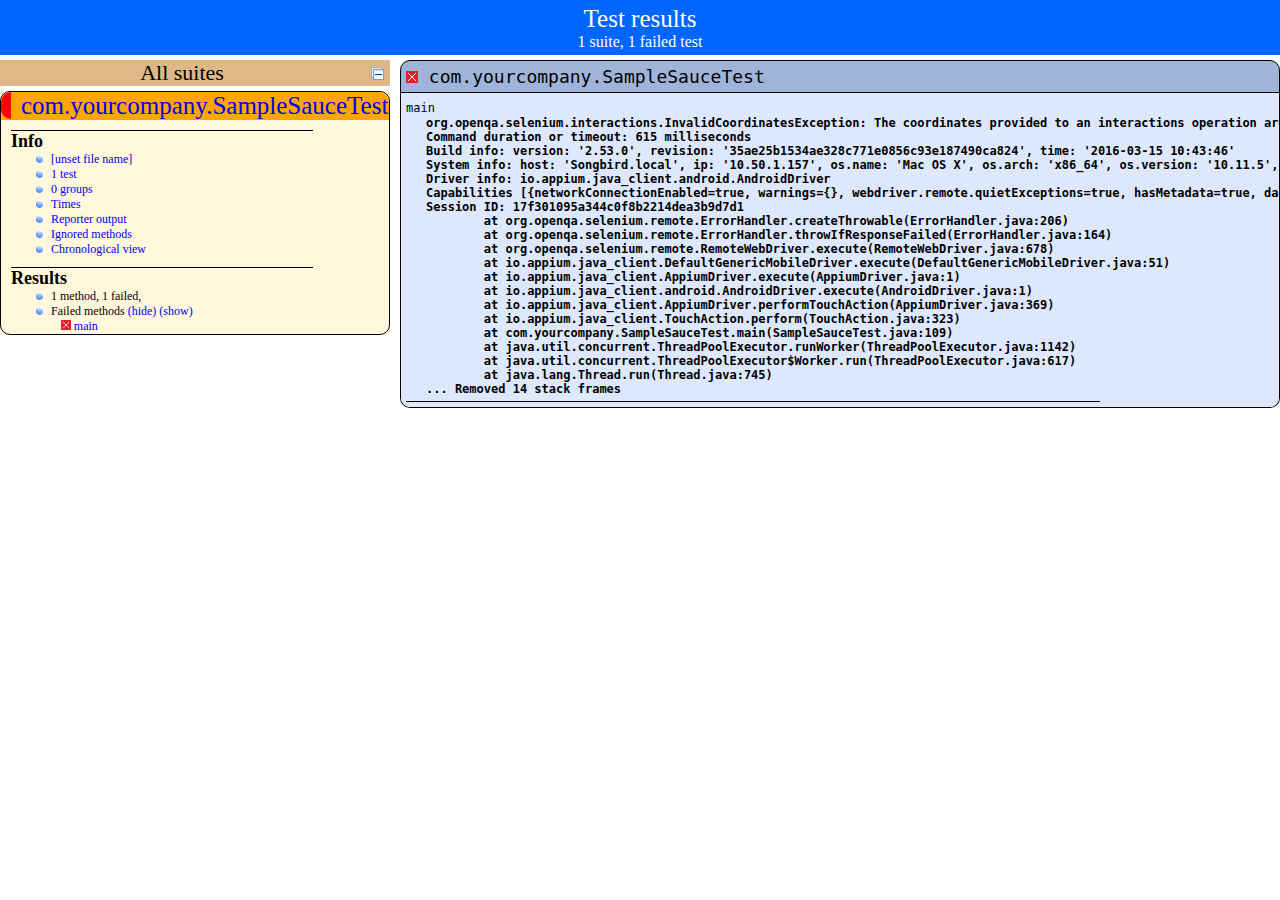
<file: example_scripts/smile-Appium/target/surefire-reports/index.html>
<!DOCTYPE html>

<html>
  <head>
  <title>TestNG reports</title>

    <link type="text/css" href="testng-reports.css" rel="stylesheet" />  
    <script type="text/javascript" src="jquery-1.7.1.min.js"></script>
    <script type="text/javascript" src="testng-reports.js"></script>
    <script type="text/javascript" src="https://www.google.com/jsapi"></script>
    <script type='text/javascript'>
      google.load('visualization', '1', {packages:['table']});
      google.setOnLoadCallback(drawTable);
      var suiteTableInitFunctions = new Array();
      var suiteTableData = new Array();
    </script>
    <!--
      <script type="text/javascript" src="jquery-ui/js/jquery-ui-1.8.16.custom.min.js"></script>
     -->
  </head>

  <body>
    <div class="top-banner-root">
      <span class="top-banner-title-font">Test results</span>
      <br/>
      <span class="top-banner-font-1">1 suite, 1 failed test</span>
    </div> <!-- top-banner-root -->
    <div class="navigator-root">
      <div class="navigator-suite-header">
        <span>All suites</span>
        <a href="#" class="collapse-all-link" title="Collapse/expand all the suites">
          <img class="collapse-all-icon" src="collapseall.gif">
          </img> <!-- collapse-all-icon -->
        </a> <!-- collapse-all-link -->
      </div> <!-- navigator-suite-header -->
      <div class="suite">
        <div class="rounded-window">
          <div class="suite-header light-rounded-window-top">
            <a href="#" class="navigator-link" panel-name="suite-com.yourcompany.SampleSauceTest">
              <span class="suite-name border-failed">com.yourcompany.SampleSauceTest</span>
            </a> <!-- navigator-link -->
          </div> <!-- suite-header light-rounded-window-top -->
          <div class="navigator-suite-content">
            <div class="suite-section-title">
              <span>Info</span>
            </div> <!-- suite-section-title -->
            <div class="suite-section-content">
              <ul>
                <li>
                  <a href="#" class="navigator-link " panel-name="test-xml-com.yourcompany.SampleSauceTest">
                    <span>[unset file name]</span>
                  </a> <!-- navigator-link  -->
                </li>
                <li>
                  <a href="#" class="navigator-link " panel-name="testlist-com.yourcompany.SampleSauceTest">
                    <span class="test-stats">1 test</span>
                  </a> <!-- navigator-link  -->
                </li>
                <li>
                  <a href="#" class="navigator-link " panel-name="group-com.yourcompany.SampleSauceTest">
                    <span>0 groups</span>
                  </a> <!-- navigator-link  -->
                </li>
                <li>
                  <a href="#" class="navigator-link " panel-name="times-com.yourcompany.SampleSauceTest">
                    <span>Times</span>
                  </a> <!-- navigator-link  -->
                </li>
                <li>
                  <a href="#" class="navigator-link " panel-name="reporter-com.yourcompany.SampleSauceTest">
                    <span>Reporter output</span>
                  </a> <!-- navigator-link  -->
                </li>
                <li>
                  <a href="#" class="navigator-link " panel-name="ignored-methods-com.yourcompany.SampleSauceTest">
                    <span>Ignored methods</span>
                  </a> <!-- navigator-link  -->
                </li>
                <li>
                  <a href="#" class="navigator-link " panel-name="chronological-com.yourcompany.SampleSauceTest">
                    <span>Chronological view</span>
                  </a> <!-- navigator-link  -->
                </li>
              </ul>
            </div> <!-- suite-section-content -->
            <div class="result-section">
              <div class="suite-section-title">
                <span>Results</span>
              </div> <!-- suite-section-title -->
              <div class="suite-section-content">
                <ul>
                  <li>
                    <span class="method-stats">1 method, 1 failed,   </span>
                  </li>
                  <li>
                    <span class="method-list-title failed">Failed methods</span>
                    <span class="show-or-hide-methods failed">
                      <a href="#" panel-name="suite-com.yourcompany.SampleSauceTest" class="hide-methods failed suite-com.yourcompany.SampleSauceTest"> (hide)</a> <!-- hide-methods failed suite-com.yourcompany.SampleSauceTest -->
                      <a href="#" panel-name="suite-com.yourcompany.SampleSauceTest" class="show-methods failed suite-com.yourcompany.SampleSauceTest"> (show)</a> <!-- show-methods failed suite-com.yourcompany.SampleSauceTest -->
                    </span>
                    <div class="method-list-content failed suite-com.yourcompany.SampleSauceTest">
                      <span>
                        <img width="3%" src="failed.png"/>
                        <a href="#" class="method navigator-link" panel-name="suite-com.yourcompany.SampleSauceTest" title="com.yourcompany.SampleSauceTest" hash-for-method="main">main</a> <!-- method navigator-link -->
                      </span>
                      <br/>
                    </div> <!-- method-list-content failed suite-com.yourcompany.SampleSauceTest -->
                  </li>
                </ul>
              </div> <!-- suite-section-content -->
            </div> <!-- result-section -->
          </div> <!-- navigator-suite-content -->
        </div> <!-- rounded-window -->
      </div> <!-- suite -->
    </div> <!-- navigator-root -->
    <div class="wrapper">
      <div class="main-panel-root">
        <div panel-name="suite-com.yourcompany.SampleSauceTest" class="panel com.yourcompany.SampleSauceTest">
          <div class="suite-com.yourcompany.SampleSauceTest-class-failed">
            <div class="main-panel-header rounded-window-top">
              <img src="failed.png"/>
              <span class="class-name">com.yourcompany.SampleSauceTest</span>
            </div> <!-- main-panel-header rounded-window-top -->
            <div class="main-panel-content rounded-window-bottom">
              <div class="method">
                <div class="method-content">
                  <a name="main">
                  </a> <!-- main -->
                  <span class="method-name">main</span>
                  <div class="stack-trace">org.openqa.selenium.interactions.InvalidCoordinatesException: The coordinates provided to an interactions operation are invalid. (WARNING: The server did not provide any stacktrace information)
Command duration or timeout: 615 milliseconds
Build info: version: &apos;2.53.0&apos;, revision: &apos;35ae25b1534ae328c771e0856c93e187490ca824&apos;, time: &apos;2016-03-15 10:43:46&apos;
System info: host: &apos;Songbird.local&apos;, ip: &apos;10.50.1.157&apos;, os.name: &apos;Mac OS X&apos;, os.arch: &apos;x86_64&apos;, os.version: &apos;10.11.5&apos;, java.version: &apos;1.8.0_65&apos;
Driver info: io.appium.java_client.android.AndroidDriver
Capabilities [{networkConnectionEnabled=true, warnings={}, webdriver.remote.quietExceptions=true, hasMetadata=true, databaseEnabled=false, deviceName=emulator-5554, platform=LINUX, appActivity=.graphics.TouchPaint, proxy={proxyAutoconfigUrl=http://127.0.0.1:19876/pac.js, proxyType=PAC}, desired={appActivity=.graphics.TouchPaint, proxy={proxyAutoconfigUrl=http://127.0.0.1:19876/pac.js, proxyType=PAC}, platformVersion=4.4, webdriver.remote.quietExceptions=true, platformName=Android, deviceName=Android Emulator}, webdriver.remote.sessionid=17f301095a344c0f8b2214dea3b9d7d1, platformVersion=4.4.2, webStorageEnabled=false, locationContextEnabled=false, takesScreenshot=true, browserName=Android, javascriptEnabled=true, platformName=Android}]
Session ID: 17f301095a344c0f8b2214dea3b9d7d1
	at org.openqa.selenium.remote.ErrorHandler.createThrowable(ErrorHandler.java:206)
	at org.openqa.selenium.remote.ErrorHandler.throwIfResponseFailed(ErrorHandler.java:164)
	at org.openqa.selenium.remote.RemoteWebDriver.execute(RemoteWebDriver.java:678)
	at io.appium.java_client.DefaultGenericMobileDriver.execute(DefaultGenericMobileDriver.java:51)
	at io.appium.java_client.AppiumDriver.execute(AppiumDriver.java:1)
	at io.appium.java_client.android.AndroidDriver.execute(AndroidDriver.java:1)
	at io.appium.java_client.AppiumDriver.performTouchAction(AppiumDriver.java:369)
	at io.appium.java_client.TouchAction.perform(TouchAction.java:323)
	at com.yourcompany.SampleSauceTest.main(SampleSauceTest.java:109)
	at java.util.concurrent.ThreadPoolExecutor.runWorker(ThreadPoolExecutor.java:1142)
	at java.util.concurrent.ThreadPoolExecutor$Worker.run(ThreadPoolExecutor.java:617)
	at java.lang.Thread.run(Thread.java:745)
... Removed 14 stack frames
</div> <!-- stack-trace -->
                </div> <!-- method-content -->
              </div> <!-- method -->
            </div> <!-- main-panel-content rounded-window-bottom -->
          </div> <!-- suite-com.yourcompany.SampleSauceTest-class-failed -->
        </div> <!-- panel com.yourcompany.SampleSauceTest -->
        <div panel-name="test-xml-com.yourcompany.SampleSauceTest" class="panel">
          <div class="main-panel-header rounded-window-top">
          </div> <!-- main-panel-header rounded-window-top -->
          <div class="main-panel-content rounded-window-bottom">
            <pre>
&lt;?xml version=&quot;1.0&quot; encoding=&quot;UTF-8&quot;?&gt;
&lt;!DOCTYPE suite SYSTEM &quot;http://testng.org/testng-1.0.dtd&quot;&gt;
&lt;suite thread-count=&quot;20&quot; verbose=&quot;0&quot; name=&quot;com.yourcompany.SampleSauceTest&quot; parallel=&quot;methods&quot;&gt;
  &lt;test name=&quot;Command line test&quot; preserve-order=&quot;false&quot;&gt;
    &lt;classes&gt;
      &lt;class name=&quot;com.yourcompany.SampleSauceTest&quot;/&gt;
    &lt;/classes&gt;
  &lt;/test&gt; &lt;!-- Command line test --&gt;
&lt;/suite&gt; &lt;!-- com.yourcompany.SampleSauceTest --&gt;
            </pre>
          </div> <!-- main-panel-content rounded-window-bottom -->
        </div> <!-- panel -->
        <div panel-name="testlist-com.yourcompany.SampleSauceTest" class="panel">
          <div class="main-panel-header rounded-window-top">
            <span class="header-content">Tests for com.yourcompany.SampleSauceTest</span>
          </div> <!-- main-panel-header rounded-window-top -->
          <div class="main-panel-content rounded-window-bottom">
            <ul>
              <li>
                <span class="test-name">Command line test (1 class)</span>
              </li>
            </ul>
          </div> <!-- main-panel-content rounded-window-bottom -->
        </div> <!-- panel -->
        <div panel-name="group-com.yourcompany.SampleSauceTest" class="panel">
          <div class="main-panel-header rounded-window-top">
            <span class="header-content">Groups for com.yourcompany.SampleSauceTest</span>
          </div> <!-- main-panel-header rounded-window-top -->
          <div class="main-panel-content rounded-window-bottom">
          </div> <!-- main-panel-content rounded-window-bottom -->
        </div> <!-- panel -->
        <div panel-name="times-com.yourcompany.SampleSauceTest" class="panel">
          <div class="main-panel-header rounded-window-top">
            <span class="header-content">Times for com.yourcompany.SampleSauceTest</span>
          </div> <!-- main-panel-header rounded-window-top -->
          <div class="main-panel-content rounded-window-bottom">
            <div class="times-div">
              <script type="text/javascript">
suiteTableInitFunctions.push('tableData_com.yourcompany.SampleSauceTest');
function tableData_com.yourcompany.SampleSauceTest() {
var data = new google.visualization.DataTable();
data.addColumn('number', 'Number');
data.addColumn('string', 'Method');
data.addColumn('string', 'Class');
data.addColumn('number', 'Time (ms)');
data.addRows(1);
data.setCell(0, 0, 0)
data.setCell(0, 1, 'main')
data.setCell(0, 2, 'com.yourcompany.SampleSauceTest')
data.setCell(0, 3, 54608);
window.suiteTableData['com.yourcompany.SampleSauceTest']= { tableData: data, tableDiv: 'times-div-com.yourcompany.SampleSauceTest'}
return data;
}
              </script>
              <span class="suite-total-time">Total running time: 54 seconds</span>
              <div id="times-div-com.yourcompany.SampleSauceTest">
              </div> <!-- times-div-com.yourcompany.SampleSauceTest -->
            </div> <!-- times-div -->
          </div> <!-- main-panel-content rounded-window-bottom -->
        </div> <!-- panel -->
        <div panel-name="reporter-com.yourcompany.SampleSauceTest" class="panel">
          <div class="main-panel-header rounded-window-top">
            <span class="header-content">Reporter output for com.yourcompany.SampleSauceTest</span>
          </div> <!-- main-panel-header rounded-window-top -->
          <div class="main-panel-content rounded-window-bottom">
          </div> <!-- main-panel-content rounded-window-bottom -->
        </div> <!-- panel -->
        <div panel-name="ignored-methods-com.yourcompany.SampleSauceTest" class="panel">
          <div class="main-panel-header rounded-window-top">
            <span class="header-content">0 ignored methods</span>
          </div> <!-- main-panel-header rounded-window-top -->
          <div class="main-panel-content rounded-window-bottom">
          </div> <!-- main-panel-content rounded-window-bottom -->
        </div> <!-- panel -->
        <div panel-name="chronological-com.yourcompany.SampleSauceTest" class="panel">
          <div class="main-panel-header rounded-window-top">
            <span class="header-content">Methods in chronological order</span>
          </div> <!-- main-panel-header rounded-window-top -->
          <div class="main-panel-content rounded-window-bottom">
            <div class="chronological-class">
              <div class="chronological-class-name">com.yourcompany.SampleSauceTest</div> <!-- chronological-class-name -->
              <div class="test-method">
                <img src="failed.png">
                </img>
                <span class="method-name">main</span>
                <span class="method-start">0 ms</span>
              </div> <!-- test-method -->
          </div> <!-- main-panel-content rounded-window-bottom -->
        </div> <!-- panel -->
      </div> <!-- main-panel-root -->
    </div> <!-- wrapper -->
  </body>
</html>
</file>
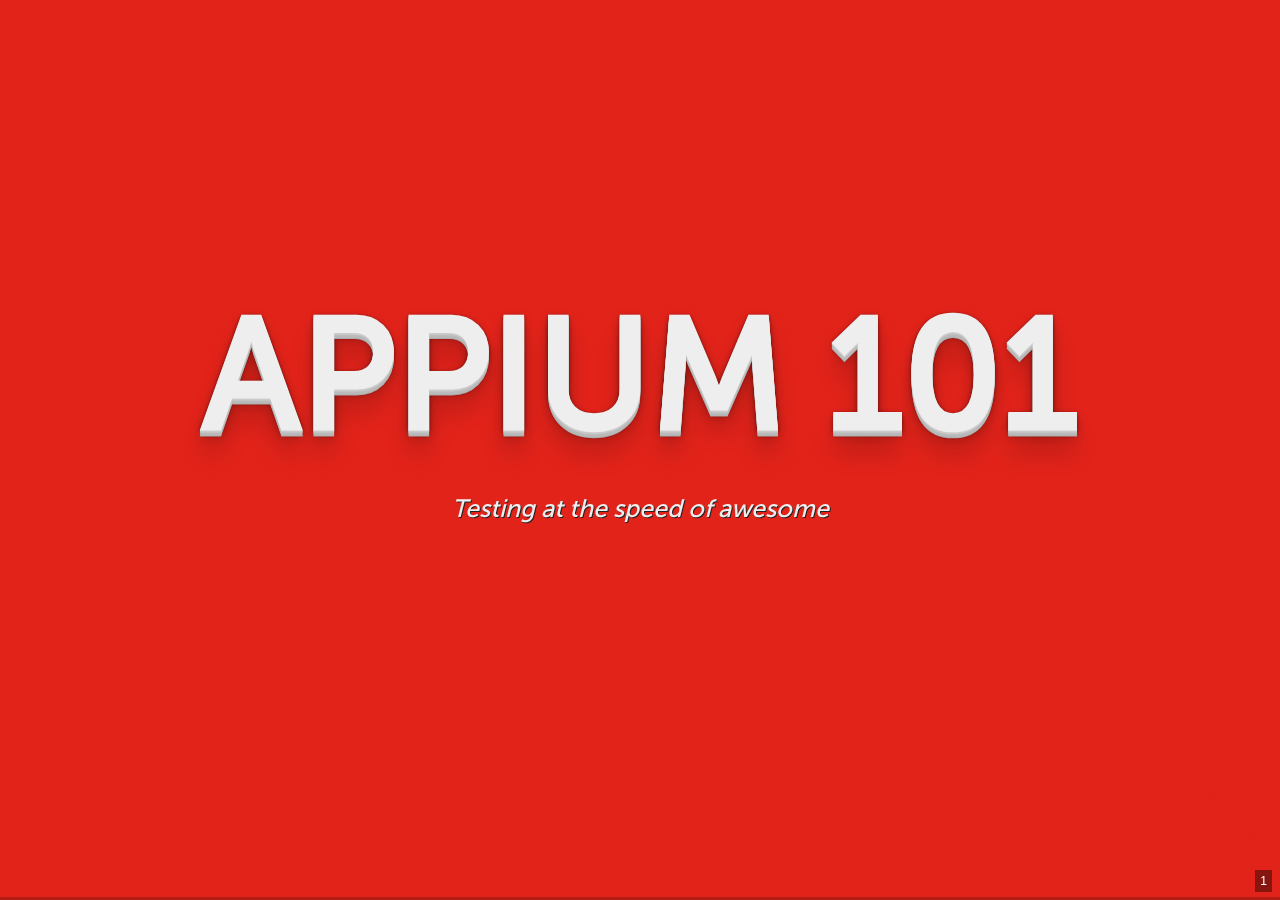
<file: appium101.html>
<!doctype html>
 <html lang="en">

	<head>
		<meta charset="utf-8">

		<title>Sauce Laboratories - Appium 101 </title>

		<meta name="description" content="Learn how to write and run a Appium script locally and with Sauce Labs">
		<meta name="author" content="Jacob Teal">

		<meta name="apple-mobile-web-app-capable" content="yes">
		<meta name="apple-mobile-web-app-status-bar-style" content="black-translucent">

		<meta name="viewport" content="width=device-width, initial-scale=1.0, maximum-scale=1.0, user-scalable=no">

		<link rel="stylesheet" href="css/reveal.css">
		<link rel="stylesheet" href="css/theme/sauce.css" id="theme">

        <!--favicon-->
        <link rel="shortcut icon" href="assets/images/sauce_favicon.ico" type="image/x-icon" />
		<!-- Theme used for syntax highlighting of code -->
		<link rel="stylesheet" href="lib/css/zenburn.css">

		<!-- Printing and PDF exports -->
		<script>
			var link = document.createElement( 'link' );
			link.rel = 'stylesheet';
			link.type = 'text/css';
			link.href = window.location.search.match( /print-pdf/gi ) ? 'css/print/pdf.css' : 'css/print/paper.css';
			document.getElementsByTagName( 'head' )[0].appendChild( link );
		</script>

		<!--[if lt IE 9]>
		<script src="lib/js/html5shiv.js"></script>
		<![endif]-->
	</head>

	<body>

	  <div class="reveal">

        <style>
          .reveal .slides { text-align: left; }
          .reveal .slides h1 { text-align: center; }
          .reveal .slides h2 { text-align: center; }
          .reveal .slides h3 { text-align: center; font-variant: none; text-transform: none;}
        </style>
		<!-- Any section element inside of this container is displayed as a slide -->

        <img src="assets/images/saucelabslogo.png" style="border:0; width:100px; height:100px; background:none; position:absolute; left:0; top:0;">
        <img id="lab_pic" src="assets/images/Laboratory2.png" style="visibility:hidden; border:0; width:200px; height:200px; background:none; position:absolute; right:0; top:0;">
        <img id="darksauce" src="assets/images/eggs/DarkSauce.png" style="visibility:hidden; border:0; width:500px; height:500px; background:none; position:absolute;">

        <div class="footer">
          <font size="1">© Copyright 2016 by ServiceRocket, Inc | Confidential | Prepared for Sauce Labs</font>
        </div>

	    <div class="slides">

              <section data-background="rgb(226, 35, 26)">
                <h1>Appium 101</h1>

                <p style="text-align:center">
	              <small><i>Testing at the speed of awesome</i></small>
                </p>
              </section>

              <section>
		<h3>Trainer Introduction</h3>
<!-- left column-->
                    <div style="float:left;width:50%;" class="centered">
                      <p>
                      <strong>Jacob Teal</strong>
                      <p>Technology Consultant</p>
                      <p>B.A. Computational Mathematics</p>
                      <p><a href="mailto:jacob.teal@servicerocket.com">jacob.teal@servicerocket.com</a></p>
					  </p>
                    </div>
<!-- right column-->
                    <div style="float:right;width:40%;padding-right:0px;">
                      <img src="assets/images/starfish.png" style="border:0;background:none; left:0; top:0;">
                    </div>
	      </section>
	      
              <section>
                <h3>Course Administration</h3>
                <ul>
                  <li>This session is ~3 hours long</li>
                  <ul><li>10 min. breaks every hour</li></ul>
                  <li>Slides, demonstrations and exercises</li>
                  <li>PDF copy of the materials is available</li>
                  <li>Ask questions at any time</li>
                  <ul><li>Use the chat window</li></ul>
                </ul>
              </section>

              <section>
                  <h3>The Training Environment</h3>

                  <div style="float:left;width:50%;" class="centered">
                    <ul>
                      <li>ReadyTech virtual machines</li>
                      <li>Eclipse</li>
                      <li>Maven</li>
                    </ul>
                  </div>
                  <div style="float:right;width:50%;padding-right:0px;">
                    <ul>
                      <li>Appium Server GUI</li>
                      <li>Android Virtual Device (AVD)</li>
                      <li>Android vs. iOS</li>
		      <li>Saucelabs.com Account</li>
		    </ul>
                  </div>

                  <aside class="notes">
                    <p>Before we go into the different parts we need to include in a script, let's talk about our training environment.</p>
                    <p>First off, we'll be working in a VM provided by ReadyTech today. If you have any problems during the course of labs, I will be able to go into your instance and help you out. You can just notify me using the ReadyTech instance to tell me that you need help.</p>
                    <p>We're also going to be working in Eclipse today. In Eclipse, we have set up the scripts within a framework called TestNG, for Java, that allows us to run the scripts with all of the dependencies it needs very easily.</p>
                    <p>That within that framework, there is a library, or build tool, called Maven that we are using to grab our dependencies, bundle them together, and then run our script.</p>

                    <p>Throughout the course today, the way we will run our tests is by using the "Maven test" command, which should compile all of our resources and dependencies together, and run it for us.</p>
                    <p>For those of you who may not have used Eclipse before, when you type in a line that does not have the right syntax, it will generally underline the offending line or part of the line that you need to fix, in red. If you simply hover or select that part of the line, Ecplise will give you suggestions on how to fix the problem.</p>

                    <p>In addition to to those frameworks in libraries, we'll be using the Appium Server GUI to faciliate testing on our local readytech machine. We'll also be setting up an Android Emulator that we will install and test our application on.</p>

                    <p>One last thing before we continue, we won't be testing any iOS applications today. This is due to the limitations of the training environment. So just to be clear, we can test on iOS devices and test iPhone applicaitons with Sauce Labs. The problem lies with the "local" lab environment.</p>
                    <p>That's not to say I won't go over iOS at all though. I'll be showing iOS examples alongside Android examples throughout the course..</p>
                  </aside>
	      </section>

	      <section>
		<h3>Saucelabs.com Account</h3>
		<p>If you haven't do so already, please take the time to create a saucelabs.com account.</p>
		<p>If you had already made one in the past, and your free trial has run out, let me know!</p>
	      </section>
	      
	      <section>
		<h3>Accessing the ReadyTech Environment</h3>
		<ul>
		  <li>Check your email for a link to the environment and your access code.</li>
		  <ul><li>Look in spam!</li></ul>
		  <li>Enter your access code.</li>
		  <li>You will arrive in the <span style="color:rgb(87,193,232); display:inline;">Lobby</span> tab.</li>
		  <li>Access the environment by clicking on the <span style="color:rgb(87,193,232); display:inline;">Lab</span> tab.</li>
		  <li>Click on the Remote Desktop image. This will take to you to the remote desktop.</li>
		</ul>
	      </section>

	      <section>
		<h3>Preparing for the Labs</h3>
		<ol>
                  <li>Double-click the <p style="color:rgb(87,193,232); display:inline;">Android_virtual_device.bat</p> file on the desktop to start the AVD.</li>
		  <li>Open Eclipse from the desktop shortcut.</li>
		  <li>Double-click the Appium desktop icon.</li>
                  <li>After the device loads, press the play button on the Appium GUI.</li>
                </ol>
                <aside class="notes">
                  <p>A note for how these labs are going to work: The local Appium tests we are goingt to be running can take quite a bit, so as much as possible, people should follow along, and ask me to pause if you need to catch up.</p>
                </aside>
	      </section>
	      
              <section>
                <h3>Agenda</h3>

                <img src="assets/images/agenda.png" style="border:0;background:none; left:0; top:0;">

                <aside class="notes">
                  <li>Introduction to Sauce Labs and Appium</li>
                  <li>Appium Basics</li>
                  <li>Write Appium Test Scripts</li>
                  <li>Appium Testing with Sauce Labs</li>
                  <li>Introduction to Testing Frameworks</li>
                  <li>Automated Testing Best Practices</li>
                </aside>
              </section>

              <!-- Intro to SL Module-->
                <section data-background="rgb(226, 35, 26)">
                  <h2>Introduction to Sauce Labs and Appium</h2>
                </section>

                <section>
                  <h3>Module Objectives</h3>
                  <p>This module enables you to:</p>
                  <ul>
                    <li>Understand how Sauce Labs fits into the CI/CD Life Cycle</li>
                    <li>Understand what Appium is and how it is used with Sauce Labs</li>
                  </ul>
                  <aside class="notes"></aside>
                </section>

                <section>
		  <h3>What is Sauce Labs?</h3>
                  <p>Testing infrastructure in the cloud for web and mobile web applications.</p>
                  <ul>
                  <li>Web Automated Testing</li>
                  <li>Mobile Automated Testing</li>
                  </ul>

                  <aside class="notes">
                    <ul>
                      <li>Selenium: Desktop and Mobile Browser Testing</li>
                      <li>Appium: Native Mobile Application Testing</li>
                    </ul>
                    <p>What is  Sauce Labs? Sauce Labs is a provider and supporter of Web Automated and Mobile Automated testing.</p>
                    <p>They support two very large open source projects, namely Selenium and Appium. Selenium is used for Desktop and mobile browser testing, while Appium is used for native and hybrid application testing.</p>
                    <p>Sauce Labs provides environments that run your Selenium or Appium tests on any browser and OS combination you like - and they have over 500 combinations thereof. (if you include the different browser versions)</p>
                  </aside>
                </section>

                <section>
		  <h3>Sauce Labs History</h3>
		  <p>Founded in 2008, by Steven Hazel, John Dunham, and Jason Huggins (Co-creator of Selenium).</p>
                    <p>
                        <pre><span class="inner-pre" style="font-size: 30px">
  "Our purpose is to revolutionize testing
         so that development teams
     are free to innovate and deliver
        amazing applications—faster."</span></pre>
                    </p>

                    <aside class="notes">
                      <p>Sauce Labs was founded in 2008 by Jason Huggins, co-creator of Selenium (the open source standard for automated testing frameworks) and Steve Hazel, current CTO. They set out to create a cloud-based platform for automated testing to free development teams from the hassle and cost of testing so they can focus on innovating their core capabilities.
                      </p>
                  </aside>
                </section>

                <section>
		  <h3>CI/CD Cycle</h3>
                  <img src="assets/images/sauceCI2.png" style="border:0; text-align:center; background:none;">
                  <p style="text-align:center;">Continuous Integration/Continuous Development</p>
                  <aside class="notes">
                    <p>Sauce Labs' value as a time saver is apparent even in its role in Continuous Integration and Delivery. </p>
                    <p>Traditionally, testing and QA are bottlenecks for application delivery and release. Writing automated tests, maintaining testing infrastructure, painful manual testing, all consume huge amounts of time. The work is never done either, because the product is always changing.</p>
                    <p>Sauce Labs takes away those worries though. With Selenium and Appium testing, we remove the barrier of time consuming test writing, and with Sauce Labs itself, we remove the need to have a propietary infrastructure. Sauce Labs provides the infrastructure for you, allowing you to test on a variety of platforms in a speedy manner. So you can focus on development, and releases,and leave the testing to Sauce Labs.</p>
                    <p>Sauce Labs reduces the pain of testing, so that instead of traditionally waiting until the end of the development life cycle to test, you can test iteratively, as you go through each step of development.</p>
                  </aside>
                </section>

                <section>
		  <h3>What is Appium?</h3>
                  <p>Open source mobile application automation framework developed in 2011 by Dan Cuellar, the Test Manager at Zoosk.</p>
				  <p>Uses UIAutomation Framework to run in real time like an interpreter.</p>
                  <ul>
                    <li>Simulate mobile gestures</li>
                    <li>Automate Mobile Application Testing</li>
                  </ul>

                  <aside class="notes">
                    <p>Appium was developed in 2011 when Dan Cuellar wasn't satisfied with the current landscape of mobile testing tools. Dan came up with the idea of running Apple's UIAutomation framework as a real time interperter and used Apple utilities to execute shell commands, ordered text files to recieve commands, evaluate the output, execute said commands, and write them to disc using Python.</p>
                    <p>Then he created a C# version of the program, which mimicked Selenium-style syntax to sequentially order javascript commands and the first iteration of Appium was born.</p>
                    <p>Dan then presented his project at the Selenium Conference in 2012 and caught the attention of Jason Huggins. Jason and Dan worked together to release the source code and then present the project at the Mobile Testing Summit of 2013. Not long after, Sauce Lab fully backed Dan's project, changed the name to Appium and the rest is history.</p>

                  </aside>
		</section>

                <section>
		  <h3>Local vs. Sauce Labs Appium Tests</h3>

                  <div style="float:left;width:50%;" class="centered">
                    <p>Local:</p>
                      <ul>
                        <li>Requires Appium Server running locally or remotely</li>
                        <li>iOS development requires Xcode tools</li>
                        <li>Need all the libraries and images to run device simulators/emulators</li>
                    </ul>
                  </div>
                  <div style="float:right;width:50%;padding-right:0px;">
                    <p>Sauce Labs:</p>
                    <ul>
                      <li>Appium server is remote and provisioned for you</li>
                      <li>Real and virtual devices provisioned</li>
                      <li>Parallelization</li>
                      <li>Record Results</li>
                    </ul>
                  </div>

                  <aside class="notes">
                    <p>In general, no Appium test is going to be strictly "local". Running any kind of Appium test requires the use of the Appium Server, which acts as a middleman between the test commands and the emulator or simulator.</p>
                    <p>You can test android on any OS, (windows, Mac OSX, linux). But testing iOS applications requires a Mac OSX operating system.
		    <p>Android itself requires the SDK, and a lot of other helpful libraries and frameworks as well.</p>
                    <p>Sauce Labs handles all of that device management for you. They run an Appium Server themselves, provide multiple mobile OS, version, and type combinations, and rent it out to their customers to run their Appium tests on. </p>
                  </aside>
		</section>

                <section>
                  <h3>Using Sauce Labs</h3>
                  <div style="float:right;width:50%;padding-right:25%;"><img src="assets/images/UsingSauceLabs.png" style="border:0; text-align:center; background:none;">
                  </div>

                  <aside class="notes">
                    <p>If hosting Mobile Application testing infrastructure itself isn't enough, Sauce Labs provides a whole slew of other additional features.</p>
                  </aside>
                </section>

                <section>
                  <h3>Sauce Labs UI</h3>
                  <img src="assets/images/SL_dash.png" style="float:center;border:none; background:none; width:100%">
                  <aside class="notes">
                    <p>Let's go ahead and take a look at Sauce Labs right now.</p>
                    <li>Dashboard: On the dashboard, there are 3 different tabs. These help organize the kinds of tests that we run on Sauce Labs.</li>
                    <p>We have a tab for tests that are run and labelled as builds, one for our automated tests, and one for manual tests.</p>
                    <li>Tunnels: The tunnels tab will list out all of secure tunnels that are currently enabled and running between Sauce Labs and your local machine.</li>
                    <li>Account Details: Lastly, our account details page is important. You can see your VM usage, as well as find your access key, which is required for authentication when using Sauce Labs. We'll go into how to use it later on.</li>
                  </aside>
                </section>

                <section>
                  <h3>Manual Testing</h3>
                  <p>The traditional method of testing applications and sites.</p>
                  <ul>
                    <li>Testing Locally</li>
                    <li>Sauce Labs Manual Tests</li>
                  </ul>
                  <aside class="notes">
                    <p>Traditionally, once your mobile browser application was ready to be tested, you would load it onto a physical device, and then test it with your own fingers. There are a few problems with that, namely, it takes a lot of time to do and you're limited to the devices you have. So then you can run your test manually on an emulator or simulator to take care of the device problem. But the issue of time, of someone physically clicking on the device emulator or phyiscally touching the device is a big problem.</p>
                    <p>With Sauce Labs, you can run manual tests without having to set up the infrastructure locally. This can help you with memory issues you may run into running simulators and emulators on your own local machine, and can give you a good way test out a mobile browser application on more devices than you could easily do locally.</p>

		    <p><mark>Do not mention what is below this - for instructor knowledge.</mark></p>
		    <p>One thing to note about manual testing with Sauce Labs - you can't start a manual test with an application preloaded. There are a couple ways to get around this though. If you start a normal automated test, you can interrupt it, and take control of the app. And if you use Sauce Connect Proxy, then you can interact with a local emulator you may be running, that can have your app installed on it.</p>
                    <p>Questions?</p>
                  </aside>
                </section>

                <!--Appium Test Scripts Basics Module-->
                <section data-background="rgb(226, 35, 26)">
                  <h2>Appium Basics</h2>
                  <aside class="notes"></aside>
                </section>

                <section>
                  <h3>Module Objectives</h3>
                  <p>This module enables you to:</p>
                  <ul>
                    <li>Understand how Appium works</li>
                    <li>Understand the basic components of Appium test scripts</li>
                    <li>Run an Appium test script on a local emulator</li>
                  </ul>
                  <aside class="notes"></aside>
                </section>

                <section>
		  <h3>Appium Nuts and Bolts</h3>
                  <div style="text-align:center;">
                    <img src="assets/images/AppiumGears.png" style="border:0; background:none; width:50%">
                  </div>
                 <ul>
                   <li>Android UIAutomator and iOS UIAutomation Frameworks</li>
                   <li>Appium Client Libraries (extends Selenium Webdriver)</li>
                   <li>Appium Server</li>
                   <li>Appium GUI</li>
                 </ul>
                 <aside class="notes">
                   <p>Appium's architecture was developed with a few things in mind.</p>
		   <ol>
                     <li>You shouldn't have to recompile or modify your app to automate it</li>
                     <li>You shouldn't be restricted to a specific language or framework to write and run your tests</li>
                     <li>Appium shouldn't reinvent the wheel when it comes to automation APIs</li>
                     <li>Appium should be open source</li>
                   </ol>
		   
                   <p>First, you shouldn't have to recompile or modify the core appliaction code that you are working with. In addition, no one wants to learn yet another proprietary language, and then test an application that contains test code within it - which can change the nature of the app!</p>
		   <p>Plus, there are already automation framworks out there, designed by the people who made the devices that you are testing on - Apple and Google.</p>
		   <p>In order to actually use the automation frameworks, the Selenium Webdriver wraps them both in one API, which is then wrapped by the Appium client libraries. So the vendor automation frameworks provide the ability to carry out the automated interactions, and the Selenium WebDriver provides the communication architecture.</p>
                   <p>This is what gives Appium it's client/server architecture.</p>
                   <p>The appium client is simply a library that you can use to write Appium test scripts in your favorite language. These client libraries are extensions of the Selenium WebDriver client, so they should have all the same functionalities, as well as syntax.</p>
		   
		   <p>The Appium server is a Node.js server that has an exposed REST API. It connects with the client, accepts commands, executes those commands on a mobile device, and then passes the results of those commands back in an HTTP response. The client/server architecture gives us a lot of freedom. It allows us to run the the server on a different machines than where we run our tests. This also allows Sauce Labs to run tests for you on their cloud service.</p>
                   <p>The Appium GUI is wrapped around an appium server, which means we don't have to worry about having Node installed on our system. It will come bundled with everything it needs to start up the server itself.</p>
                 </aside>
		</section>

                <section>
                  <h3>UI Automator (Android)</h3>
                  <ul>
                    <li>Uses Java to interact with the UI Automator API</li>
                    <li>Developed by Google as an Automation framework for Android application testing</li>
                  </ul>
                  <p style="text-align:center;">
                    <small>Documentation: <a href="https://developer.android.com/training/testing/ui-testing/uiautomator-testing.html" target="_blank">Android UI Automator</a>
                    </small>
                  </p>
                  <aside class="notes">
                    <p>Appium interacts with Android devices by using the UI Automator framework that was developed by Google to run it's own automation tasks on devices. Appium enables you to run tests in whatever language you want, not just the java of the framework. It also allows you to run your tests on remote devices/emulators. We can also use the UI Automator syntax directly in ur appium scripts to locate elements.</p>
                  </aside>
                </section>

                <section>
                  <h3>UI Automation (iOS)</h3>
                  <ul>
                    <li>Uses JavaScript to interact with the UI Automation API</li>
                    <li>Developed by Apple as an Automation framework for iOS application testing</li>
                  </ul>
                  <p style="text-align:center;">
                    <small>Documentation: <a href="https://developer.apple.com/library/tvos/documentation/DeveloperTools/Conceptual/InstrumentsUserGuide/UIAutomation.html" target="_blank">iOS UI Automation</a></small>
                  </p>
                  <aside class="notes">
                    <p>The UI Automation tool was written by Apple to interact with iOS applications. Testing scripts written using the UI Automation tool proper use JavaScript, which then calls the UI Automation API to simulate interaction. Appium wraps itself around this API, converting your own Appium test scripts into JavaScripts that the UI Automation tool uses to interact with the application.We can also use the UI Automation syntax directly in our Appium scripts to locate elements.</p>
		    <p>If you're interested in learning more about either the UI AUtomator or UI Automation frameworks, feel free to check out their documentation.</p>
		  </aside>
                </section>

                <section>
                  <h3>Testing on Windows Operating Systems</h3>

                  <p>Requirements:</p>
                  <div style="float:left;width:50%;" class="centered">

                    <ul>
                      <li>Node.js</li>
                      <li>Appium.exe</li>
                      <li>Android SDK &nbsp;&nbsp;&nbsp;&nbsp;&nbsp;&nbsp;&nbsp;&nbsp;&nbsp;&nbsp; (>= API Level 17)</li>
                      <p hidden>)</p> <!--Some silly formatting-->
                    </ul>
                  </div>
                  <div style="float:right;width:50%;padding-right:0px;">
                  <ul>
                    <li>Java</li>
                    <li>Apache Ant</li>
                    <li>Apache Maven</li>
                  </ul>
                  </div>
                  <div style="float:left;width:100%;">
                    <p style="text-align:center;">
                      <small>Documentation: <a href="http://appium.io/slate/en/master/?java#setup" target="_blank">Running Appium on Windows</a></small>
                    </p>
                  </div>
                  <aside class="notes">
                    <p>On a windows operating system, you're only going to be able to test android applications. iOS mobile development requires some technology that only runs on mac.</p>
                    <p>If you'd like to see the exact set-up steps, you can look in the documentation. This whole set-up should be done already for you in today's lab environment.</p>
                  </aside>
                </section>

                <section>
                  <h3>Testing on Mac OS X Operating Systems</h3>
                  <p>Requirements:</p>
                  <ul>
                    <li>Requires Mac OS X</li>
                    <li>Xcode >= 7.1 recommended</li>
                    <li>iOS SDK(s)</li>
                    <li>Authorize iOS</li>
                 </ul>
                 <p style="text-align:center;">
                   <small>Documentation: <a href="http://appium.io/slate/en/master/?java#running-appium-on-mac-os-x" target="_blank">Running Appium on Mac OS X</a></small>
                 </p>
                 <aside class="notes">
                   <p>If you use a Mac OS regularly, then you can do both android and iOS testing locally. The android set will be pretty much the same, just with some tweaks to fit in with standard mac program installations.</p>
                   <p>But testing your iOS app on mac requires the XCode tools, the iOS SDKs, and you need to authorize your computer to run the iOS simulator.</p>
                   <p>Recommend Mac OS X 10.10</p>
		   <p><mark>Only talk about the auth if asked.</mark></p>
                    <p>Authorize: You need to authorize use of the iOS Simulator by running the authorize-ios binary made available through npm. If you installed globally, by running npm install -g appium, use
                      <pre style="display:inline;">sudo authorize-ios</pre>
                      If you installed locally, the binary will be installed within the node_modules/.bin directory, so use <pre style="display:inline;">sudo node_modules/.bin/authorize-ios</pre>
                      # alternatively
                      <pre style="display:inline;">sudo $(npm bin)/authorize-ios</pre>
                      If you are running Appium.app, you can authorize iOS through the GUI. You need to do this every time you install a new version of Xcode.</p>
                  </aside>
                </section>

                <section>
                  <h3>Types of Mobile Apps to Test</h3>
                  <ul>
                    <li>Mobile Web Browser Application</li>
                    <li>Native Application</li>
                    <li>Hybrid Application</li>
                  </ul>

                  <aside class="notes">
                    <p>There are three different types of mobile applicaitons that require different kinds of test setups.</p>
                    <p>Mobile Web browser - these types of tests simply pull up your application on a mobile browser, like mobile chrome, FF, safari.</p>
                    <p>Native app - native app testing goes into the application itself, and works with the native or inherent application elements, rather than using a browser or webview to access your application site.</p>
                    <p>Hybrid app - Native app that has a bar on the top, bottom, and then pulls up/uses a webview. </p>
                    <p>All three of these require various settings in your test, with regards to Desired Capabilities. We'll examine those later on.</p>
                  </aside>
                </section>

                <section>
		  <h3>The Appium Process</h3>
                  <p>
                    <ol>
                      <li>Write script</li>
                      <li>Run script - Sends commands to Appium Server via Appium Client library</li>
                      <li>Appium Server sends commands to mobile simulator/emulator</li>
                      <li>Appium Server sends results back</li>
                      <li>(On Sauce Labs) Test Assets are created</li>
                    </ol>
                  </p>
                  <aside class="notes">
                    <p>So we went over how appium works on high level, but let's cover the process.</p>
                    <p>First, we need to actually write our test script. When we go to run it, the Appium Client library that we used to will connect and send the commands to the local or remote appium server. Our script and the commands we write in it all talk to the REST API on the Appium server, via HTTP requests.</p>
                    <p>The appium server then sends those commands to the device, and then collects and sends the results back via and HTTP response.</p>
                    <p>Our script then takes those results, and it's up to us to pass those results onto Sauce Labs, or deal with them locally.</p>
                    <p>If we run this test using Sauce Labs, then one more additional step will be done, which is to create the test records, so the video recording, screenshots, and logs.</p>
                  </aside>
		</section>
		
                <section>
		    <h3>Basic Steps of an Appium Script</h3>
		    <div style="position:left;float:left;">
		      <img src="assets/images/7Steps.png" style="border:none; background:none; width:50%">
                    </div>
                    <div style="text-align:left;float:left;width:80%;">
                      <p>
                        <ol>
                          <li>Set the Desired Capabilities (or Set the Application Path)</li>
                          <li>Start an Appium Session</li>
                          <li>Locate an Element in the Application</li>
                          <li>Perform an Action on an Application Element</li>
                          <li>Anticipate Application Response</li>
                          <li>Validate Responses and Reporting Test Results</li>
                          <li>Conclude a Test</li>
                        </ol>
                      </p>
                    </div>

                    <aside class="notes">
                      <p><strong>Step through example script - point out each step that correlates to an element!!!!!!!</strong></p>
		      <p>We'll go over each of these steps throughout the course today.</p>
                    </aside>
		  </section>

		<!--
		<section>
                  <section>
		    <h3>1. Set the Desired Capabilities</h3>

                    <p>Web Browser</p>
                    <pre><code class="java" data-trim contenteditable>
                    capabilities.setCapability("platformName", "Android");
capabilities.setCapability("platformVersion", "4.4");
capabilities.setCapability("deviceName", "Android Emulator");
capabilities.setCapability("browserName", "Chrome");
                    </code></pre>
                    <p>Native/Hybrid</p>
                      <pre><code class="java" data-trim contenteditable>
                          capabilities.setCapability("platformName", "Android");
capabilities.setCapability("platformVersion", "4.4");
capabilities.setCapability("deviceName", "Android Emulator");
capabilities.setCapability("app", "https://github.com/appium/app.apk");
                      </code></pre>

                    <aside class="notes">
                      <p>For those of you who may have done local Selenium testing, some of these Desired Capabilities may look unfamiliar. One key difference between selenium and Appium is that Appium requires an Appium webserver, even for local tests. We need to set these desired capabilties so the client can tell the server what settings we want to test with.</p>
                      <p>The desired capabilities that we have here are all that are required for local Appium tests. When we run an Appium test using Sauce Labs, we will need to add additional capabilties, but we'll go over that in a couple modules.</p>
                      <p>In our case, we are going to be testing on the Android Emulator. We will also load up our app from github onto that device and run our test on it.</p>
                      <p>There are quite a few desired capabilities we can set, and we'll take a look at some of them more in depth later. A key capability I want to point out here though is the "app" capability. You'll notice it goes to github.com to grab the app. We can set this to many different locations, and when doing local tests, it can point to somewhere in your filesystem as well. Sauce Labs also has their own application storage solution that can be used when running appium tests.</p>
                    </aside>
		  </section>
                  <section>
                    <h3>2. Start an Appium Session</h3>
                    <p>Android</p>
                      <pre><code class="java" data-trim contenteditable>
                          AndroidDriver&#60;MobileElement&#62; driver = new AndroidDriver&#60;MobileElement&#62;(
    new URL("http://localhost:4723/wd/hub"),
    capabilities);
                      </code></pre>
                      <p>iOS</p>
                      <pre><code class="java" data-trim contenteditable>
                          IOSDriver&#60;MobileElement&#62; driver = new IOSDriver&#60;MobileElement&#62;(
    new URL("http://localhost:4723/wd/hub"),
    capabilities);
                      </code></pre>
                    <aside class="notes">

                      <p>These two drivers both inherit from the general Appium driver class, and add in functions that are useful for testing in the context of their operating systems, such as the UIAutomation and UIAutomator classes, for iOS and Android, respectively.</p>
                      <p>These two examples we have here are both for starting tests with a local Appium Server and emulator/simulator.</p>
                      <p>Note that the URL goes to localhost:4723, which is the default address for a local appium server. The driver object stores the URL to pass along commands to, and also passes along the capabilities the test needs.</p>
                    </aside>
                  </section>

                  <section>
                    <h3>Different Drivers</h3>
                    <div style="float:left;width:50%;" class="centered">
                      <ul>
                        <li>RemoteWebDriver</li>
                        <li>AppiumDriver</li>
                      </ul>
                    </div>
                    <div style="float:right;width:50%;padding-right:0px;">
                      <ul>
                        <li>AndroidDriver</li>
                        <li>IOSDriver</li>
                      </ul>
                    </div>
                    <aside class="notes">
                      <p>These are the different kinds of drivers that are generally available, when testing with Appium or even Selenium. It's important to know the differences between them.</p>
                      <p>RemoteWebDriver: This driver class comes directly from Selenium. Since Appium operates on the client-server model, Appium uses this to initialize a driver session. However, since we are doing mobile testing, using the RemoteWebDriver is not recommended since there are other drivers available that offer additional features or convenience functions.</p>

                      <p>AppiumDriver: This driver class inherits from the RemoteWebDriver class, but it adds in additional functions that are useful in the context of a mobile automation test through the Appium server.</p>

                      <p>AndroidDriver: This driver class inherits from AppiumDriver, but it adds in additional functions that are useful in the context of a mobile automation test on Android devices through Appium. Only use this driver class if you want to start a test on an Android device or Android emulator.</p>

                      <p>IOSDriver: This driver class inherits from AppiumDriver, but it adds in additional functions that are useful in the context of a mobile automation test on iOS devices through Appium. Only use this driver class if you want to start a test on an iOS device or iOS emulator.</p>
                      <p>All over these Appium or mobile drivers build on the original Selenium RemoteWebDriver, and then add in their own additional functionalities.</p>
                    </aside>
                  </section>

                  <section>
                    <h3>3. Locate an Element in the Application</h3>

                    <div style="float:left;width:70%;" class="centered">
                    <pre syle="width:100%;">
                      <code class="java" data-trim contenteditable>
                        &#60;android.widget.TextView
content-desc="Text"
class="android.widget.TextView" text="Text"
index="9" enabled="true" checkable="false"
checked="false" clickable="true" focusable="false"
location="[0, 702]" size="[800, 64]"
package="io.appium.android.apis"
password="false" resource-id="android:id/text1"
scrollable="false" selected="false"
xpath="//android.view.ViewGroup[1]/
android.widget.FrameLayout[2]/
android.widget.ListView[1]/
android.widget.TextView[10]"/&#62;
                      </code>
                    </pre>
                    </div>
                    <div style="float:right;width:30%;padding-right:0px;">
                      <div style="text-align:center;">
                        <img src="assets/images/app_elems.png" style="border:0; background:none;">
                      </div>
                    </div>

                    <aside class="notes">
		      <p>For those of you who have used selenium, or do web developement, you're probably familiar with the inspector for browser, and how you can find and identify html objects or other web elements by inspecting the page. But what is the equivalent for inspecting and application? The answer is pretty much just: XML. Now, the xml can be showen through the Appium GUI, if you can get that working. But you can always print out the pagesource as well. This will give you the hierarchy of the xml, and pretty much what the app knows exists on the current view.</p>
		      <p>In the white on the right, te XML gets rendered and parsed for you into a nice screen. On the left, I have a section of formatted output from the getpagesource() function, which we will take a look at using later.</p>
		      <p>You can see how the XML correlates with each line in the GUI element viewer.</p>
                    </aside>
                  </section>

                  <section>
                    <h3>Identify an Element</h3>
                    <pre style="width:94%;">
                        <code class="java" data-trim contenteditable>
                          WebElement graphic_btn = driver.findElementByAccessibilityId("Graphics");
                        </code>
                    </pre>
                    <p>Identifiers:</p>
                    <div style="float:left;width:50%;" class="centered">
                      <li>ID</li>
                        <li>Class Name</li>
                        <li><s>Tag Name</s></li>
                    </div>
                    <div style="float:right;width:50%;padding-right:0px;">
                      <li><s>Link Text</s></li>
                        <li><s>Partial Linktext</s></li>
                        <li><s>CSS</s></li>
                        <li>XPath</li>
                    </div>
                    <aside class="notes">
                      <p>All of the identifiers listed here are from selenium. When testing mobile browser or hybrid applications, they can still be used.</p>
                      <p>But for native application testing, the crossed out identifiers can't be used.</p>
                    </aside>
                  </section>

                  <section>
                    <h3>OS Specific Identifiers</h3>

                    <div style="float:left;width:50%;" class="centered">
                      <p>Android: </p>
                      <ul>
                        <li>UI Automator element class name</li>
                        <li>-android uiautomator</li>
                        <li>Accessibility id</li>
                        <ul><li>content-description</li></ul>
                      </ul>
                    </div>

                    <div style="float:right;width:50%;padding-right:0px;">
                      <p>iOS:</p>
                      <ul>
                        <li>UI Automation element class name</li>
                        <li>-ios uiautomation</li>
                        <li>Accessibility identifier</li>
                      </ul
                    </div>

                    <aside class="notes">
                      <p>Instead, we can use the OS specific Identifiers.</p>
                      <p>The automation classes provide a way to collect or search for particular elements through the UI class.</p>
                      <p>We talked about the UI Automation and UI Automator frameworks a little earlier, and how we can identify elements using them. This is especially useful when a test needs some fine-grained control over finding elements.</p>
                      <p>For iOS mobile testing, the Appium server converts the WebDriver commands from your test script into the UIAutomation JavaScript commands that can be understood by Apple Instruments. These commands are then sent to your iOS mobile application and execute those commands against the application in the simulator or device.</p>
                    <p>For Android Appium tests that use the android automator framework, require the Appium Server to convert the test script commands into UIAutomator Java commands, parse the data when testing it against your mobile emulator of your choice, then convert the response back, and relay the data to the appium script</p>
                      <p>content-description: <pre style="display:inline;">android:contentDescription=”@string/pause”/></pre></p>
                      <p>For both platforms getting an element, or multiple elements, by their accessibility id is usually the best method.</p>
                      <p>We'll go over these in more detail in the next module.</p>
                    </aside>
                  </section>

                  <section>
		    <h3>4. Perform an Action on an Application Element</h3>

                    <pre style="width:92%">
                      <code class="java" data-trim contenteditable>
                        WebElement graphic_btn = driver.findElementByAccessibilityId("Graphics");

driver.tap(1,graphic_btn,750);
		      </code>
                    </pre>
                    <aside class="notes">
                      <p>In our example, we frist locate the element, in this case by ID, and then perform a tap on that element. If you don't give the tap command a set of coordinates, it will tap the center of the element by default.</p>
                      <p>Those of you who have used selenium may be familiar with using a simple .click() on the end of an element. click() and tap() are pretty  much the same. In fact, when using the appium client library, the click() uses the underlying touch software to perform what is equivalent to a tap() touch.</p>
                      <p>We'll go over actions in more depth in the next module.</p>
                    </aside>
                  </section>

                  <section>
                    <h3>5. Anticipate Application Response</h3>
                    <p>Implicit Waits</p>
                    <ul>
                      <li>A blanket wait time that applies to each findElement search (findElement(By.id())).</li>
                    </ul>
                    <p>Explicit Waits</p>
                    <ul><li>A wait time set until a condition of an element (such as "selected" or "visible") becomes true.</li>
                    </ul>
                    <aside class="notes">
                      <p>Tests might fail because the elements that are expected for the next step haven't loaded in the app yet. It's good to have an explicit wait time in this case as it can be variable how long it takes for an element to be loaded, especially if an action takes us to a new screen or view in the app.</p>
                       <p>While we may not have waits in our current script, we will take a look at them in a later module.</p>
                      <p>DEMO: now toggle a breakpoint at this line in the script, and step through.</p>
                    </aside>
                  </section>

                  <section>
                    <h3>6. Validate Responses and Reporting Test Results</h3>

                     <div style="float:left;width:50%;" class="centered">
                       <ul>
                         <li>Print or save your test results locally, as part of your script</li>
                         <li>Test Frameworks</li>
                         <li>Use the Sauce Labs API to send results to your Dashboard</li>
                         <ul>
                     </div>
                     <div style="float:right;width:50%;padding-right:0px;">
                       <ul style="list-style-position: outside; margin-left= 1em">
                         <li>Test results automatically recorded with Sauce Labs</li>
                         <ul>
                           <li>Logs</li>
                           <li>Screencasts</li>
                           <li>Screenshots</li>

                         </ul>
                       </ul>
                     </div>
                     <aside class="notes">
                       <p>When running tests with Sauce Labs and locally, recording test results need extra configuration. By default, you will be able to see when a test is complete, or has "errored out". But without specific test results sent back to Sauce Labs or custom made locally, you have no way of knowing whether a complete means a test was successful, or whether a failure means the test failed or if the test wasn't written correctly.</p>
                         <p>Test frameworks can help us report our results more definitively, back to Sauce Labs and locally. Through the Sauce Labs UI, we get some core reporting/recording of test results through their screenshots, screencast of the test, and logs.</p>
                       <p>DEMO: now toggle a breakpoint at this line in the script, and step through.</p>
                     </aside>
                  </section>

                  <section>
				    <h3>7. Conclude a Test</h3>
                    <pre>
                      <code class="java" data-trim contenteditable>
                        driver.quit();
                      </code>
                    </pre>
                    <aside class="notes">
                      <p>Lastly, We need to use driver.quit() in order to end the test. It should close all browser windows and end the webdriver session. If we don't use it, we can get several different errors, such as incorrect results (incomplete test), timeout errors, the webdriver session will not be closed properly and files will not be cleared off memory, which can increase the space used on your computer's hard drive.</p>

                      <p>DEMO: now toggle a breakpoint at this line in the script, and step through.</p>
                    </aside>
                  </section>
                </section>
-->
                <section data-state="lab">
                    <h3>Lab 1: Running the Sample Appium Script</h3>

                    <ol>
		      <li>If you haven't already, start the Appium Server.</li>
                      <li>In the Eclipse package explorer left panel, <p style="color:rgb(87,193,232); display:inline;">local-java-testng-appium-android > src/test/java > com.yourcompany > Local_SampleSauceTest.java</p>.</li>
                      <li>Note the identified WebElement, and what we are doing to it.</li>
                      <li>Right click java-testng-simple and select Run As > 9 Maven test.</li>
                      <li>Click the device and Appium icons on the toolbar.</li>
                      <li>What did you see happen? How did it happen?</li>
                    </ol>
                  </section>
                
<!--Writing Appium Scripts Module-->
                <section data-background="rgb(226, 35, 26)">
                  <h2>Write an Appium Test Script</h2>
                </section>

                <section>
                  <h3>Module Objectives</h3>
                  <p>This module enables you to:</p>
                  <ul>
                    <li>Identify elements in your application structure</li>
                    <li>Write actions into your Appium test script</li>
                    <li>Run a local Appium Android test</li>
                  </ul>
                </section>

		<section>
		    <h3>Desired Capabilities</h3>

		    <p style="text-align:center;">Describes a series of key/value pairs that encapsulate aspects of a browser.</p>
		    
                    <p>Web Browser</p>
                    <pre><code class="java" data-trim contenteditable>
                    capabilities.setCapability("platformName", "Android");
capabilities.setCapability("platformVersion", "4.4");
capabilities.setCapability("deviceName", "Android Emulator");
capabilities.setCapability("browserName", "Chrome");
                    </code></pre>
                    <p>Native/Hybrid</p>
                      <pre><code class="java" data-trim contenteditable>
                          capabilities.setCapability("platformName", "Android");
capabilities.setCapability("platformVersion", "4.4");
capabilities.setCapability("deviceName", "Android Emulator");
capabilities.setCapability("app", "https://github.com/appium/app.apk");
                      </code></pre>

                      <aside class="notes">
			<p>First thing we need to consider when writing out a new appium script is the desired capabilties. The desired capabilities are basically the settings we want to apply to the webdriver, which starts up and drives interaction with an emulator/simulator.</p>
			<p>With Appium, there are couple of different kinds of applications we can test, and in general ,you will need different sets of capabilities to run test you application successfully, depending on if you're running it remotely or locally.</p>
                      <p>We are going to be testing on the generic Android Emulator. We will also load up our app from github onto that device and run our test on it.</p>
                      <p>There are quite a few desired capabilities we can set, and we'll take a look at some of them more in depth later. A key capability I want to point out here though is the "app" capability. You'll notice it goes to github.com to grab the app. We can set this to many different locations, and when doing local tests, it can point to somewhere in your filesystem as well. Sauce Labs also has their own application storage solution that can be used when running appium tests.</p>
                    </aside>
		  </section>
		
		<section>
		<section>
                    <h3>Appium and Mobile Drivers</h3>
                    <p>Android</p>
                      <pre><code class="java" data-trim contenteditable>
                          AndroidDriver&#60;MobileElement&#62; driver = new AndroidDriver&#60;MobileElement&#62;(
    new URL("http://localhost:4723/wd/hub"),
    capabilities);
                      </code></pre>
                      <p>iOS</p>
                      <pre><code class="java" data-trim contenteditable>
                          IOSDriver&#60;MobileElement&#62; driver = new IOSDriver&#60;MobileElement&#62;(
    new URL("http://localhost:4723/wd/hub"),
    capabilities);
                      </code></pre>
                    <aside class="notes">
		      <p>That brings us to the acutal driver itself, that takes in the desired capabilities, starts an appium session with those settings, and communicates with the emulated/simulated device.</p>
                      <p>These two examples we have here are both for starting tests with a local Appium Server and emulator/simulator.</p>
                      <p>Note that the URL goes to localhost:4723, which is the default address for a local appium server.</p>
                    </aside>
                  </section>

                  <section>
                    <h3>Different Drivers</h3>
                    <div style="float:left;width:50%;" class="centered">
                      <ul>
                        <li>RemoteWebDriver</li>
                        <li>AppiumDriver</li>
                      </ul>
                    </div>
                    <div style="float:right;width:50%;padding-right:0px;">
                      <ul>
                        <li>AndroidDriver</li>
                        <li>IOSDriver</li>
                      </ul>
                    </div>
                    <aside class="notes">
                      <p>These are the different kinds of drivers that are generally available, when testing with Appium or even Selenium. It's important to know the differences between them. These are the drivers that are important to know for Appium testing.</p>
                      <p>RemoteWebDriver: This driver class comes directly from Selenium. Since Appium operates on the client-server model, Appium uses this to initialize a driver session. All of the other drivers are pretty much built on top of this class.</p>

                      <p>AppiumDriver: This driver class inherits from the RemoteWebDriver class, but it adds in additional functions that are useful in the context of a mobile automation test through the Appium server.</p>

                      <p>AndroidDriver: This driver class inherits from AppiumDriver, but it adds in additional functions that are useful in the context of a mobile automation test on Android devices through Appium. Only use this driver class if you want to start a test on an Android device or Android emulator.</p>

                      <p>IOSDriver: This driver class inherits from AppiumDriver, but it adds in additional functions that are useful in the context of a mobile automation test on iOS devices through Appium. Only use this driver class if you want to start a test on an iOS device or iOS emulator.</p>
                    </aside>
                  </section>
		</section>
		  
                <section>
                  <section>
                    <h3>Identifying Elements</h3>
                    <p style="text-align:center;">Locator Expressions are made in Key:Value pairs</p>
                    <pre><code class="java" data-trim contenteditable>
                        WebElement newGameBtn = driver.findElement(
    By.id("com.google.android.divideandconquer:id/newGame"));
                    </code></pre>
                    <aside class="notes">
                      <p>Locating elements is vital for any test. Without locating our objects in an application, we can't perform actions on them, which means we can't test their functionality!</p>
                      <p>Generally, our locator expressions are made in Key:Value pairs. In our example here, the key would be the id, specifically, the resource id, which is then followed by the resource id value in parentheses.</p>
                    </aside>
                  </section>

                  <section>
                    <h3>Android Locators</h3>
                    <p>UI Automator class name</p>
                    <pre><code class="java" data-trim contenteditable>
                        textView = driver.findElementByClassName("android.widget.TextView");
                    </code></pre>
                    <p>Acessibility id</p>
                    <pre><code class="java" data-trim contenteditable>
                        textBox = driver.findElementByAccessibilityId("Text");
                    </code></pre>
		    <div style="text-align:center;">
		    <img src="assets/images/app_elems_contentdesc.png" style="border:0; text-align:center; background:none;">
		    </div>
		    <aside class="notes">
                      <p>Android has an automation framework called UI Automator. We can identify elements by their UI Automator framework class names.</p>
                      <p>In the mobile environment, ids are not, as in WebDriver, CSS ids, but rather a kind of native identifier. For Android, the accessbility id is one of the easiest ways to identify an element. findElementByAccessibilityId() maps to the "content-desc" value of an android element.</p>
                    </aside>
                  </section>

                  <section>
                    <h3>Android Locators cont.</h3>

                    <p>-android uiautomator</p>
                    <ul>
                      <li>UIAutomator language</li>
                    </ul>
                    <pre><code class="java" data-trim contenteditable>
                        UiDevice device = UiDevice.getInstance(getInstrumentation());
UiObject cancelButton = device
    .findObject(new UiSelector()
    .text("Cancel"))
    .className("android.widget.Button"));
                    </code></pre>
                    <ul>
                      <li>Appium script</li>
                    </ul>
                    <pre style="width:99%"><code class="java" data-trim contenteditable>
                        WebElement cancelButton = driver.findElementsByAndroidUIAutomator(
     "new UiSelector().text(\"Cancel\").className(\"android.widget.Button\")");
                    </code></pre>

                    <aside class="notes">
                      <p>The UIAutomator language is the Android specific automation framework, made by Google. The Appium java client library can take in a form of the native UIautomator syntax, and then uses that directly in the app to identify or interact with elements. The results then get converted and passed back to the appium script.</p>
                      <p>You can see in the top example we have an example of the native UIAutomator syntax. In the below example, we can see the appium script takes pieces of the original syntax in it's argument, which it will then use, in this case, to id a cancel button in our application.</p>
                    </aside>
                  </section>

                  <section>
                    <h3>iOS Locators</h3>
                    <p>UI Automation class name</p>
                    <pre><code class="java" data-trim contenteditable>
                        MobileElement fieldTwo = (MobileElement) driver.
    findElementsByClassName("UIATextField").get(1);
                    </code></pre>
                    <p>Acessibility id</p>
                    <pre><code class="java" data-trim contenteditable>
                        MobileElement fieldOne = (MobileElement) driver.
    findElementByAccessibilityId("TextField1");
                    </code></pre>

                    <aside class="notes">
                      <p>Similar to android, one way we can find an element or set of elements in iOS is through the UIAutomation class name. In our example here, we are selecting the the elements with the class name UIATextField, and then selecting the second element in the resulting list. Hence, that is why fieldTwo is the name of our MobileElement variable.</p>
                        <p>For iOS the IDs are a little complicated. Appium will first search for an accessibility id that matches. If there is none found, a string match will be attempted on the element labels. Finally, if the id passed in is a localization key, it will search the localized string.</p>
                    </aside>
                  </section>

                <section>
                  <h3>iOS Locators cont.</h3>
                  <p>-ios uiautomation</p>
                  <li>UIAutomation JavaScript API script</li>
                  <pre><code class="java" data-trim contenteditable>
                      UIATarget.localTarget().frontMostApp().mainWindow()
    .scrollViews()[0].cells()
    .firstWithPredicate("name matches 'Sign In'");
                  </code></pre>

                  <li>Appium script (Java)</li>
                  <pre><code class="java" data-trim contenteditable>
                      String uiautoFind = "UIATarget.localTarget().frontMostApp().mainWindow()" +
    ".scrollViews()[0].cells()
    .firstWithPredicate(\"name matches 'Sign In'\")";
driver.findElementByIosUIAutomation(uiautoFind);
                  </code></pre>

                  <aside class="notes">
                    <p>DEMO: show how you can find elements using the Inpspector. It won't work on their windows instance (only stays up for 60secs). So we demo on our local comp. But show correlation between getPageSource() XML and the inspector.</p>
                    <p>Similar to the Android UI Automator framework iOS has one called UIautomation. And it's purpose is the same - to automate iOS apps. So appium takes in the native uiautomation syntax as a string and then takes that string as an arugment in driver.findElementbyiosuiautomation.</p>
                  </aside>
                </section>
                </section>

                <section>
                <section data-state="lab">
                  <h3>Lab 2: Getting the Page Source</h3>
                  <ol>
                    <li>Restart the Appium Server.</li>
                    <li>Bring Eclipse to the foreground.</li>
                    <li>In <p style="color:rgb(87,193,232); display:inline;">Local_SampleSauceTest.java</p>, write in the following line of code in the line before the <pre style="display:inline">tap()</pre> action.</li>
                    <pre style="width:59%;"><code class="java" data-trim contenteditable>
                        System.out.println(driver.getPageSource());
                    </code></pre>
                    <li>Run the test.</li>
                    <li>Note the XML that apears in the Eclipse console.</li>
                  </ol>
                  <aside class="notes">
                    <p>As part of this lab, manually go through the app and show where we are trying to navigate to: Touch Paint. When we take a look at the xml before any scrolling we can see that it is not in the view, and we will need to scroll down before we can find the element.</p>
                    <p></p>
                  </aside>
                </section>

                  <section data-state="lab">
                    <h3>Lab 2: Analyzing the Page Source</h3>
                    <ol>
                      <li>Go to your desktop and open the folder XML Inspector Examples.</li>
                      <li>Double-click on GraphicsViewScreen.xml.</li>
                      <li>Note the formatted XML. Can you recognize elements in the XML that appear in the application?</li>
                    </ol>
		    <aside class="notes">
		      <p>Notice the correlation between the XML and what we've seen in the application thus far.</p>
		    </aside>
                  </section>
                </section>

                <section>
                  <section style="padding-left:10px;">
                    <h3>Mobile Specific Actions (Gestures)</h3>
                    <ul>
                      <li>Once you locate an element, you can perform an action on it</li>
                      <p></p>
                      <li>Perform actions by invoking the driver, and then a gesture action that is performed on an element</li>
                    </ul>
                    <aside class="notes">
                      <p>So once we locate our elements, there are a couple of different ways we can go about performing actions on them. You can use a lot of the standard actions like click() and scrollTo() that come with the Selenium WebDriver libraries, but we're going to focus on how you can use some Touch, or mobile specific gestures.</p>
                    </aside>
                  </section>

                  <section>
                    <h3>Touch Actions</h3>
                    <p>There is a TouchAction class in the appium client libraries, which contain the different actions you can perform on a mobile device.</p>
                    <pre><code class="java" data-trim contenteditable>
                        TouchAction touch = new TouchAction(driver);
                    </code></pre>

                    <aside class="notes">
                      <p>The main class that we will use today to implement touch gestures or actions on our elements is the Touch Action class.</p>
                      <p>A new TouchAction object requires the driver object to be passed into it. Let's take a look at some specific actions we can use.</p>
                    </aside>
                  </section>

                  <section>
                    <h3>Gesture Actions</h3>
                    <p>press(x, y)</p>
                    <pre><code class="java" data-trim contenteditable>
                        //press(org.openqa.selenium.WebElement el, int x, int y)
touch.press(btnElem, 150, 100).perform();
                    </code></pre>

                    <p>moveTo(+x, +y)</p>
                    <pre><code class="java" data-trim contenteditable>
                        //moveTo(org.openqa.selenium.WebElement el, int x, int y)
touch.press(10, 200).moveTo(1, 1).perform();
                    </code></pre>

                    <p>tap(element)</p>
                    <pre><code class="java" data-trim contenteditable>
                        //tap(org.openqa.selenium.WebElement el, int x, int y)
touch.tap(btnElem).perform();
                    </code></pre>

                    <aside class="notes">
                      <p>So first, we have a press(), which places a "finger" on the screen. In this particular case, we are giving it specific coordinates to press. But we could also pass it a webelement. Typically, we see these followed by a release(), which will withdraw the touch. I've inclduded the formal definition here, and it's important to note that you can use the element, and coordinates, or just coordinates or just an element. They can be used seperately. This will be true of the actions below this one as well.</p>
                      <p>The moveTo() works differently depending on what arguments it has. If it has just coordinates, then it will move the touch to a new position relative to the current position. So if we moved starting from (10,200), and did a moveTo(1,1), we would end up where?</p>
                      <p>Let them answer.</p>
                      <p>Good! If moveTo is just given an element, it will move the current touch to the center of the given element. And lastly if it has an element and coordinates, then it will move to that element, but the coordinate reference is set from the top left corner.</p>
                      <p>Another action we have is tap, which is pretty straightforward. It's essentially a combination of a press() and a release(), just a quick tap on your screen.</p>
                    </aside>
                  </section>

                  <section>
                    <h3>Other Gesture Actions</h3>
                    <p>waitAction(int ms)</p>
                    <pre style="width:93%;"><code class="java" data-trim contenteditable>
                        //waitAction(int ms)
action1.press(element1).waitAction(300).moveTo(10, 0).release().perform();
                    </code></pre>

                    <p>longPress(x, y, duration)</p>
                    <pre style="width:93%;"><code class="java" data-trim contenteditable>
                        //longPress(org.openqa.selenium.WebElement el, int x, int y, int duration)
action.longPress(element1).moveTo(x1, 580).release().perform();
                    </code></pre>

                    <p>perform()</p>
                    <pre style="width:93%;"><code class="java" data-trim contenteditable>
                        action.longPress(element1).moveTo(x1, 580).release().perform();
                    </code></pre>

                    <aside class="notes">
                      <p>Appium performs the touchaction events in sequence. It's also referred to as "chaining". You can add a wait event to control the timing of the gesture.</p>
                      <p>The longPress works similarly to the other actions we've already seen, but unlike the regular press(), we can include a time argument. </p>
                      <p>And lastly, we have the perform() function. This is what starts the long chain that is defined in front of it. Which is why all of my actions have performs on the end of them!</p>
                      <p>It's generally best practice to create a new touch object for each touch sequence you make. So for every perform() you have, it should be done on a unique touchAction object.</p>
                      <p>There are few more additional ones that you can use, but these are some the more important ones you should keep in mind when starting to write your appium tests.</p>
                    </aside>
                  </section>

                  <section>
                    <h3>MultiTouch</h3>
                    <pre><code class="java" data-trim contenteditable>
                        MultiTouchAction multiAction = new MultiTouchAction(driver);

TouchAction finger1 = new TouchAction(driver);
TouchAction finger2 = new TouchAction(driver;

finger1.longPress(x1, y1).waitAction(1500);
finger2.longPress(x2, y2).waitAction(1500);

multiAction.add(finger1).add(finger2).perform();
                    </code></pre>
                    <aside class="notes">
                      <p>And lastly for actions, we have Multitouches.</p>
                      <p>Multitouches require the MultiTouchAction class. The MultiTouchAction class takes in different touchaction objects, and then performs their actions.</p>
                      <p>You can see that multitouches work very similarly to touchactions, as multitouches are made up of touchaction objects! We can also see the same chaining we used before is also implemented here.</p>
                    </aside>
                  </section>
                </section>

                <section>
                  <h3>Switching Contexts</h3>

                  <pre><code class="java" data-trim contenteditable>
                      Set&#60;String&#62; contextNames = driver.getContextHandles();

for (String contextName : contextNames){
    if (context == "NATIVE_APP")
        driver.switchTo().window("WEBVIEW_1");
    } else if(context == "WEBVIEW_1"){
        driver.switchTo().window("NATIVE_APP");
    }
}
                    </code></pre>
                  <aside class="notes">
                    <p>If you are working on hybrid testing, or if you are a testing a functionality of your native app that requires switching contexts, then you will need to know the swtichTo() function.</p>
                    <p>A context is generally going to be either a webview or your native application.</p>
                    <p>When working with a hybrid app, you can work with more than 1 webview. Generally, best practice is to get a list of the webviews that you have available, and then switch to the proper webview context by name.</p>
                  </aside>
                </section>

              <section>
                  <h3>Explicit and Implicit Waits</h3>

                  <p>Implicit Waits</p>
                  <pre>
                    <code data-trim contenteditable class="java">
                      driver.manage().timeouts().implicitlyWait(10, TimeUnit.SECONDS);
                    </code>
                  </pre>

                  <p>Explicit Waits</p>
                  <pre>
                    <code class="java" data-trim contenteditable>
//additional libraries required
import org.openqa.selenium.support.ui.ExpectedConditions;
import org.openqa.selenium.support.ui.WebDriverWait;

//usage
WebDriverWait wait = new WebDriverWait(driver, 10);
WebElement messageElement = wait.until(ExpectedConditions.
        presenceOfElementLocated(By.id("loginResponse")));
                    </code>
                  </pre>

                  <aside class="notes">

                    <p> There are many situations in which your test script may run ahead of the website or application you're testing, resulting in timeouts and a failing test. For example, you may have a dynamic content element that, after a user clicks on it, a loading appears for five seconds. If your script isn't written in such a way as to account for that five second load time, it may fail because the next interactive element isn't available yet. The general recommended solution for this is to use explicit waits.</p>

                    <p>Implicit and Explicit waits shouldn't be confused with TouchAction waits. the TouchAction waitAction() is actually waiting while doing an action, rather than waiting for an element to appear. It is for the touch, not the test.</p>
                  </aside>
                </section>

              <section>
                <section data-state="lab">
                  <h3>Lab 3: Action!</h3>
                  <ol>
                    <li>Restart the Appium Server.</li>
                    
                    <li>In <p style="color:rgb(87,193,232); display:inline;">Local_SampleSauceTest.java</p>, add in a <pre style="display:inline;">scrollTo()</pre> below our <pre style="display:inline;">tap action</pre>.</li>
                    <pre style="width:54%;"><code class="java" data-trim contenteditable>
                        driver.scrollTo("Touch Paint").click();
                    </code></pre>
                  </ol>
                  <aside class="notes">
		    <p>So this application is a collection of a lot of different activities that allow us to try out all kinds of interactions. We're trying to reach an activity called "Touch Paint"</p>
		    <p>So in the application we need to, <pre style="display:inline;">click()</pre> or <pre style="display:inline;">tap()</pre> on the "Touch Paint" option.</p>
		    <p>But the application isn't actually showing the element. If we just told it to tap or click on it, it wouldn't be able to find what we want. So we need to scroll down to it until it becomes visible.</p>
		    <p>scrollTo() is a WebDriver action - that is, it comes from the Selenium library, and will scroll down on the page until it finds an item that has the text string that is the argument.</p>
                    <p>If you wanted to use tap, what would we have to change or add to our script?</p>
		    <pre><code class="java" data-trim contenteditable>
			driver.tap(1,driver.findElementByAccessibilityId("Touch Paint"),750)
		    </code></pre>
		    <p>Scrolling to the text, "Touch Paint" will allow the app to understand what Touch Paint is, and then click will take us to that next activity.</p>
		  </aside>
                </section>

                <section data-state="lab">
                  <h3>Lab 3: Actions! cont.</h3>
                  <ol>
                    <li>Uncomment the three TouchAction objects (eye1, eye2, smile).</li>
                    <li>Uncomment the <pre style="display:inline;">smile.press()</pre> column of <pre style="display:inline;">moveTo()</pre> actions.</li>
                    <li>Below the TouchAction objects, insert a line that initiates a press at x=150 and y=200 (150,200).</li>
                    <li>Add an action to release the touch at the end of the press.</li>
                    <li>Add a <pre style="display:inline;">perform()</pre> action to the end of the press and release sequence.</li>
                    <li>Repeat steps 3-5 at x=250 and y=200.</li>
                    <li>Save the script and run the test.</li>
                  </ol>
                  <aside class="notes">
                    <pre><code class="java" data-trim contenteditable>
                        eye1.press(150, 200).release().perform();
eye2.press(250, 200).release().perform();
                    </code></pre>

                    <p>The test should fail after the "Touch Paint" option has been clicked.</p>
                  </aside>
                </section>

                <section data-state="lab">
                  <h3>Lab 3: Waiting...</h3>
                  <ol>
                    <li>Restart the Appium Server.</li>
                    <li>Implement a wait to give the Touch Paint activity time to load.</li>
                    <li>Below the AndroidDriver object, write an explicit WebDriver wait, that waits for 10 seconds.</li>
                    <li>Uncomment the <pre style="display:inline;">wait.until()</pre> line.</li>
                    <li>Save the script and rerun the test.</li>
                    <li>What do you see on your application screen?</li>
                  </ol>
                  <aside class="notes">
                    <p>Show where they could find the id "title" that they can use to identify the view screen that needs to load before they do the touch actions.</p>
                    <p></p>
                    <pre><code class="java" data-trim contenteditable>
			WebDriverWait wait = new WebDriverWait(driver, 10);
                        wait.until(ExpectedConditions.visibilityOf(driver.findElementById("title")));
                    </code></pre>
                  </aside>
                </section>
              </section>

<!-- Running an Appium Script with Sauce Labs Module-->
                <section data-background="rgb(226, 35, 26)">
                  <h2>Appium Testing with Sauce Labs</h2>
                </section>

                <section>
                  <h3>Module Objectives</h3>
                  <p>This module enables you to:</p>
                  <ul>
                    <li>Run an Appium test script on Sauce Labs</li>
                  </ul>
                  <aside class="notes"></aside>
                </section>

                <section>
                  <h3>Sauce Labs Appium Script Pre-Reqs</h3>
                  <ul>
                    <li>Use Sauce Labs storage or another online location to host the application</li>
                    <li>Sauce Labs Authentication</li>
                    <li>Desired Capabilities</li>
                  </ul>

                  <aside class="notes">
                    <p>All Appium scripts call out to an Appium server. So you can think of them as all being remote, even if you are hosting the server on your own local machine. But if your script is going to talk to Sauce Labs, then it needs a couple of other additional items to be setup. First, we'll need to edit the "app" desired cap to point to where the application is hosted. Second, we'll need to authenticate with Sauce Labs. And lastly, we'll need to set additional desired capabilities, which defines what device and OS combination we will use, as well as the version of the OS and appium itself.</p>
                  </aside>
                </section>

                <section>
                <section>
                  <h3>Sauce Labs Authentication</h3>
                  <p>Sauce labs authentication in your test script verifies the user and records test results against that user's profile</p>

                    <li>Environment Variables</li>
                    <pre><code class="zsh" data-trim contenteditable>
                        export SAUCE_USERNAME="YOUR_SAUCE_USERNAME"
export SAUCE_ACCESS_KEY="YOUR_ACCESS_KEY"
                    </code></pre>

                    <li>Explicit Variables</li>
                    <pre><code class="java" data-trim contenteditable>
                        public static final String USERNAME = "YOUR_SAUCE_USERNAME";
public static final String ACCESS_KEY = "YOUR_ACCESS_KEY";
                    </code></pre>

                  <aside class="notes">
                    <p>One thing to consider when setting up your testing environment or suite, is to use Environment Variables for your credentials or explicitly state them in your script.</p>
                    <p>Having environment variables with your credentials makes tests more re-usable among other team members. For example, they may be using their own credentials to log in and it doesn't run the risk of potential exposure of credentials.</p>
                  </aside>
                </section>

                <section>
                    <h3>Sauce Labs Authentication, con't.</h3>
                    <p>Sauce Labs Authentication</p>
                    <ul>
                      <li>Username</li>
                      <li>Access Key</li>
                      <li>API URL</li>
                    </ul>
                    <div style="width:103%;">
                    <pre><code class="java" data-trim contenteditable>
                        public static final USERNAME = "YOUR_SAUCE_USERNAME";
public static final KEY = "YOUR_ACCESS_KEY";
public static final URL = "https://" + USERNAME
                        + ":" + KEY + "@ondemand.saucelabs.com/wd/hub";

@Test
public static void main(){
    DesiredCapabilities capabilities = new DesiredCapabilities();
    //additional capabilities
    AndroidDriver&#60;MobileElement&#62; driver = new AndroidDriver&#60;MobileElement&#62;
                                        (new URL(URL), capabilities);
                    </code></pre>
                    </div>
                    <aside class="notes">
                      <p>Sauce labs authenticates with the ondemand URL, which includes your user name and access key, to start an appium test session using sauce labs.</p>
                    </aside>
                  </section>
                </section>

                <section>
                    <h3>Desired Capabilities</h3> <!-- PLatform Configurator-->
                    <div style="float:left;width:50%;" class="centered">
                      <p>Required:</p>
                      <ul>
                        <li>platformName</li>
                        <li>platformVersion</li>
                        <li>deviceName</li>
                        <li>app</li>
                        <li>browserName</li>
                        <li>appiumVersion</li>
                      </ul>
                    </div>
                    <div style="float:right;width:50%;padding-right:0px;">
                      <p>Optional:</p>
                      <ul>
                        <li>deviceOrientation</li>
                        <li>appActivity</li>
                      </ul>
                    </div>
                    <div style="float:left;">
                      <pre style="box-shadow:none; width:100%;"><code class="java" data-trim contenteditable>
                          DesiredCapabilities caps = new DesiredCapabilities();
			  
capabilities.setCapability("platformName", "Android");
capabilities.setCapability("platformVersion", "4.4");
capabilities.setCapability("browserName", "");
capabilities.setCapability("appiumVersion", "1.5.3");
capabilities.setCapability("deviceName", "Android Emulator");
capabilities.setCapability("app", "https://github.com/appium/app.apk");
                      </code></pre>
                    </div>
                    <aside class="notes">
                      <p>With Sauce Labs, we can set up the script to run the test on several different platforms. We aren't limited to what we have locally. If we want to indicate more platforms combinations to test on, at the same time, we typically use a framework to enable that for us.</p>
                      <p>Similar to what we saw a couple slides back, these desired capabilities can have different values, depending on the kind of application you are testing. If you are planning on testing a web application, and not a native application, you won't need the "app" capability, and you can include the name of the browser you want to test on in the browsername capability. If you are testing a native applicaation, then you still will need the browserName capability, and will need to set it to an empty string.

                        <p>The reason why we set it to an empty string is to override the default, which is firefox, which comes from selenium. If we don't include the empty string, this can confuse the services, as it can read firefox before app, or simply just pass it information it doesn't need.</p>
                      </p>
                    </aside>
                  </section>

                <section>
                    <h3>Application Hosting</h3>
                    <ul>
                      <li>Sauce Storage</li>
                      <li>Locally hosted webserver</li>
                      <li>Remote host: AWS, DigitalOcean, Github, etc</li>
                    </ul>
                    <pre style="width:117%;"><code class="zsh" data-trim contenteditable>
                        curl -u &#60;sauce_username&#62;:&#60;sauce_access_key&#62; \
    -X POST -H "Content-Type: application/octet-stream" \
    https://saucelabs.com/rest/v1/storage/&#60;sauce_username&#62;/&#60;upload_filename&#62;?overwrite=true \
    --data-binary @&#60;path/to/myApp.apk&#62;
                    </code></pre>

                    <pre style="width:77%"><code class="zsh" data-trim contenteditable>
                        capabilities.setCapability("app", "sauce-storage:myApp.apk");
                    </code></pre>

                    <aside class="notes">
                      <p>DEMO or Labs here. Maybe incorporate into the general lab that comes after this?</p>
                      <p><mark>After seven days, all assets are cleared from your Sauce Storage.</mark></p>
                    </aside>
                </section>

                <section>
                <section data-state="lab">
                  <h3>Lab 4: Testing Sauce Labs</h3>
                  <ol>
                    <li>Open a browser and log into <a href="https://saucelabs.com" target="_blank">saucelabs.com</a>.</li>
                    <li>Go to My Account from the lower left drop-up menu and copy your access key.</li>
                    <li>In the Eclipse package explorer left panel, open <p style="color:rgb(87,193,232); display:inline;">remote-java-testng-appium-android > src/test/java > com.yourcompany > Remote_SampleSauceTest.java</p>.</li>
                    <li>Copy your access key into the script for the <pre style="display:inline;">ACCESS_KEY</pre> variable.</li>
                    <li>Fill out the <pre style="display:inline;">USERNAME</pre> variable with the correct value for your account.</li>
                  </ol>
                  <aside class="notes">
                    <p>We aren't going to use sauce storage in this course, so for now we are going to just point to an apk that we will grab directly from the github repository.</p>
                    <p>note that we have about the same script that we had before, but just a few more desired capabilities and additional variables and parts that we will be working with for the rest of the course.</p>

                  </aside>
                </section>

                <section data-state="lab">
                  <h3>Lab 4: The Platform Configurator</h3>
                  <ol>
                    <li>Note the DesiredCapabilities object in <p style="color:rgb(87,193,232); display:inline;">Remote_sampleSauceTest.java</p>.</li>
                    <li>Open a browser to the <a href="https://wiki.saucelabs.com/display/DOCS/Platform+Configurator#/" target="_blank">Platform Configurator</a> shortcut.</li>
                    <li>Set the API to Appium.</li>
                    <li>Set the Device to Android Emulator Phone.</li>
                    <li>Set the Operating System to Android 4.4.</li>
                    <li>Set the Appium Version to 1.4.16.</li>
                    <li>Set the Web or App Testing to App Testing</li>
                    <li>Copy and paste the missing required lines into your script.</li>
                  </ol>
                  <aside class="notes">
                    <p>Should only be missing capabilties.setCapability("browserName",""); and capabilties.setCapability("appiumVersion","1.4.16");</p>
                  </aside>
                </section>

              <section data-state="lab">
                <h3>Lab 4: Running the Script on Sauce Labs</h3>
                <ol>
                  <li>Save and run the script.</li>
                  <li>Open the Automated Tests tab on <a href="https://saucelabs.com" target="_blank">saucelabs.com</a>.</li>
                  <li>What do you notice?</li>
                  <li>What after-test options are available?</li>
                </ol>
              </section>
</section>

<!-- Introduction to Testing Frameworks-->
                <section data-background="rgb(226, 35, 26)">
                  <h2>Introduction to Testing Frameworks</h2>
                  <aside class="notes">We'll discuss the different testing frame works here. </aside>
                </section>

                <section>
                  <h3>Module Objectives</h3>
                  <p>This module enables you to:</p>
                  <ul>
                    <li>Understand the use of Testing Frameworks</li>
                    <li>Understand the use of asserts in Appium scripts</li>
                    <li>Use a framework to record test results in Sauce Labs</li>
                  </ul>
                  <aside class="notes"></aside>
                </section>

                <section>
                  <h3>What is a Testing Framework?</h3>
                  <p></p>
                  <p>A test automation framework is a scaffold comprised of libraries, dependecies, drivers, and helper scripts that facilitate the execution of Appium test scripts.</p>
                  <ul>
                    <li>Parallelization</li>
                    <li>Assertions</li>
                    <li>Reporting</li>
                  </ul>
                  <aside class="notes">
                    <p>Ok, what does that mean? It's essentially just a bunch of additional libraries we can use in conjunction with our script for several cases:</p>
                    <li>Record your data: Frameworks often have, or can have a way for you to output the results of your test scripts for you, rather than writing them by hand</li>
                    <li>Talk to external applications: you can include external libraries in your framework to talk to and send results to places like Sauce Labs</li>
                  </aside>
                </section>

                <section>
                  <h3>Popular Frameworks</h3>
<!--
                    <div style="float:right;width:50%;padding-right:25%;"><img src="assets/images/PopularFrameworks.png" style="border:0; text-align:center; background:none;">

              </div>
-->
                  <div style="float:left;width:50%;" class="centered">
                    <p><strong>Java:</strong></p>
                    <ul>
                      <li>TestNG</li>
                      <li>JUnit</li>
                    </ul>
                    <p><strong>Python:</strong></p>
                    <ul>
                      <li>Robot</li>
                      <li>UnitTest</li>
                      <li>Nose</li>
                    </ul>
                  </div>
                  <div style="float:right;width:50%;padding-right:0px;">
                    <p><strong>Ruby:</strong></p>
                    <ul>
                      <li>RSpec</li>
                      <li>Cucumber</li>
                    </ul>
                    <p><strong>JavaScript:</strong></p>
                    <ul>
                      <li>Protractor</li>
                      <li>Nightwatch</li>
                      <li>Mocha</li>
                    </ul>
                  </div>
                  <aside class="notes">

                    <p>JavaScript:</p>
                    <li>Mocha</li>
                    <li>Karma</li>
                    <li>Jasmine</li>

                    <p>PHP:</p>
                    <li>PHPUnit</li>
                    <li>Sausage</li>
                    <li>Codeception</li>

                    <p>C#:</p>
                    <li>NUnit</li>
                    <li>MSTest</li>

                    <p>Perl:</p>
                    <li>TestMore</li>

                    <p>There are quite a few different frameworks out there. Sauce Labs has a github page with examples of scripts written using all of these frameworks.</p>

                  </aside>
                </section>

                <section>
                <section>
                  <h3>Test Driven Development vs. Behavior Driven Development</h3>
                  <p>TDD: A developer writes the test, and then writes code, and tests that code continuously, until the test passes.</p>
                  <p>BDD: A way to plan and develop code similar to TDD, but allows teams to include non-technical members when writing tests for scenarios and features</p>
                  <aside class="notes">
                    <p>In the QA/Test industry, there are a couple of different ways of thinking about how to develop applications with testing in mind. One of those is TDD, where you write a test, and then write the code until the test passes. Antoher variant is to plan the same kind of testing, but on a higher level, basically written in a more colloquial manner though.</p>
                    <p>TDD is also somewhat synonymous with "test first" development. BDD means writing tests that read like a book, almost in full sentences, so people can understand precisely what a test is trying to accomplish.</p>
                  </aside>
                </section>

                <section>
                  <h3>TDD Planning Example</h3>
                  <p>Sauce_counter() needs to count the number of sauces inputted</p>
                  <p>Pasta_counter() needs to count the number of pastas inputted</p>
                  <p>sNpComparer() needs to compare the counts and make sure that they are equal</p>
                  <aside class="notes">
                    <p>This is an example of TDD, because we have idenfitfied features of the program that need to be made, and we have a function for each one, which details very explicity what each will do.</p>
                  </aside>
                </section>


                <section>
                  <h3>BDD Planning Example</h3>

                  <p>Feature: Pasta and Sauce Matchmaker</p>
                  <p>Scenario: Some sauces</p>
                  <ul><p>Given I have 5 different kinds of Sauce</p>
                  <p>When I have 5 different kinds of Pasta</p>
                  <p>Then my chef will be happy</p></ul>

                  <aside class="notes">
                    <p>This is an example of BDD, which uses the Given, When, Then, method of planning. It details the actual goals of what the application or feature needs to accomplishes, in terms of a user story, rather than explicit functions. In this method of planning, we are making sure that the end goal or the business objective will be accomplished.</p>
                  </aside>
                </section>

                <section>
                  <h3>BDD Framework Example</h3>

                  <pre><code class="java" data-trim contenteditable>
                      @Given("^I have (\\d+) sauces for my pasta")
public void the_number_of_sauces(Int arg1) throws Throwable {
}

@When("^I have (\\d+) kinds of pasta")
public void the_number_of_pastas(Int arg1) throws Throwable {
}

@Then("^My chef will be (.*)$")
public void the_feeling_is(String arg1) throws Throwable {
}
                  </code></pre>
                  <aside class="notes">
                    <p>This is an example of BDD using CucumberJVM, a BDD testing and code writing framework. We can see how we may write out functions for the Given, When, Then, example we filled out.</p>
                  </aside>
                </section>
                </section>

                <section>
                  <h3>BDD Frameworks</h3>
                  <div style="float:left;width:50%;" class="centered">

                    <p>Java:</p>
                    <ul>
                      <li>CucumberJVM</li>
                    </ul>
                    <p>Python:</p>
                    <ul>
                      <li>Behave</li>
                      <li>Lettuce</li>
                    </ul>
                  </div>

                  <div style="float:right;width:50%;padding-right:0px;">
                    <p>Ruby:</p>
                    <ul>
                      <li>Cucumber</li>
                    </ul>
                    <p>JavaScript:</p>
                    <ul>
                      <li>CucumberJS</li>
                    </ul>
                  </div>

<!--
                  <div style="float:right;width:50%;padding-right:25%;"><img src="assets/images/BDDFrameworks.png" style="border:0; text-align:center; background:none;">
                  </div>
                  -->
              <aside class="notes">

                    <p>JavaScript:</p>
                    <li>CucumberJS</li>

                    <p>PHP:</p>
                    <li>Behat</li>

                    <p>C#:</p>
                    <li>SpecFlow</li>

                  </aside>
                </section>

                <section>
                  <section>
                    <h3>Asserts</h3>
                    <p>A testing framework directive that assumes a value to be true, and stops the test and/or throws an error if false.</p>

                    <pre><code class="java" data-trim contenteditable>
		        assertTrue("The button is not visible", compassBtn.isDisplayed());
		    </code></pre>

                    <aside class="notes">
                      <p>A common element of Appium scripts are Asserts. Asserts come with whichever testing framwork that you have decided to work with. They generally check whether a particular value is true or not. For example, if the compassBtn is not clickable, then that means the assert will fail, and the test will fail as well. It's basically the test itself. If an assert fails, that generally means the test has failed as well.</p>
                    </aside>
                  </section>

                  <section>
                    <h3>Assert Functions</h3>
                    <div style="float:left;width:50%;" class="centered">
                      <ul>
                      <li>assertEquals</li>
                      <li>assertNull</li>
                      <li>assertSame</li>
                      </ul>
                    </div>

                    <div style="float:right;width:40%;padding-right:0px;">
                      <ul>
                        <li>assertThrows</li>
                        <li>assertTrue</li>
                        <li>assertEqualsNoOrder</li>
                      </ul>
		    </div>
		    <p style="text-align:center;"><small><a href="http://testng.org/javadocs/org/testng/Assert.html" target="_blank">Documentation: Assert Class details</a></small></p>
		    <aside class="notes">
                      <p>There are a lot of different kinds of assertion checks that you can make. All asserts will cause a test to fail, if the check or comparison returns false. Assert equals will compare two object's values. assertNull will assert the value of an object is null. assertSame will assert two objects are the same object. and so on.</p>
                      <p>You find the full information on using asserts (with the testNG java framework) here: <a href="http://testng.org/javadocs/org/testng/Assert.html" target="_blank">assertion class details</a></p>
                    </aside>
                  </section>
                </section>

                <section data-state="lab">
                    <h3>Lab 5: Assertions</h3>
                    <ol>
                      <li>Note that the title of the Touch Paint activity is Graphics/Touch Paint.</li>
                      <li>Write an assertEquals assertion that uses the <pre style="display:inline;">getText()</pre> function on the title WebElement object.</li>
                      <li>The assertEquals assertion should compare the value of <pre style="display:inline;">title.getText()</pre> to the expected value, namely "Graphics/Touch Paint"</li>
                      <li>Save the script and run the test.</li>

                    </ol>
                    <aside class="notes">
                      <p>We want to make sure that our script ends up where it needs to go. In order to do so, we search for the text descriptor for the touch Paint activity we are performing actions on.</p>
                      <p>Demo the title as it appears in the applicaition. It should say Graphics/Touch Paint. Say that the getText() will get the text value of the title. If you feel inspired, you can open the inspector on your local machine to show the them the value of text is indeed what appears as the title.</p>
                      <pre><code class="java" data-trim contenteditable>
                          assertEquals(title.getText(), "Graphics/Touch Paint");
                      </code></pre>
                    </aside>
                  </section>

                <section>
                  <h3>Record your Results with Sauce Labs</h3>
                  <ul>
                  <li>Use the update_job method in the Sauce Labs REST API after the test runs</li>
                  <p></p>
                  <li>Use the Java Helper library; it will automatically send pass/fail results to Sauce Labs</li>
                  <p></p>
                  <li>Configure your testing framework to send results to Sauce Labs</li>

                  </ul>
                  <aside class="notes">
                    <p>Locally it's not an issue to record results, you can just print results to a file or on the console. But if we want to send details to Sauce Labs on whether a test has passed or failed, rather than just complete or not, we will have to use the Sauce Labs API or a test framework.
                    </p>
                  </aside>
                </section>

                <section data-state="lab">
                  <h3>Lab 6: Record Keeping</h3>
                  <ol>
                    <li>Open the Remote script for editing.</li>
                    <li>Uncomment the <pre style="display:inline;">id</pre> variable under the AndroidDriver line.</li>
                    <li>Uncomment the AfterMethod function at the bottom of the script.</li>
		    <li>Change the expected string in the assertEquals to "Graphics/Touch Banana".</li>
                    <li>Save the script and run the test.</li>
                    <li>Open the saucelabs.com UI. What do your test results look like?</li>
                  </ol>
                  <aside class="notes">

                  </aside>
                </section>

                 <!--Best Practices Module-->

                 <section data-background="rgb(226, 35, 26)">
                   <h2>Testing Strategy and Best Practices</h2>
                   <aside class="notes">General best practices, testing methodology</aside>
                 </section>

                <section>
                  <h3>Module Objectives</h3>
                  <p>This module enables you to:</p>
                  <ul>
                    <li>Understand testing strategies for setting up automated testing</li>
                    <li>Label, name, and tag your tests to faciliate searching for past tests on Sauce Labs</li>
                  </ul>
                </section>

                <section>
                     <h3>Small, Atomic, and Autonomous Testing</h3>

                      <div style="float:left;width:10%;padding-right:5px;padding-bottom:10px;"><img src="assets/images/icons.png" style="border:0; text-align:center; background:none;">
                  </div>
                     <div style="padding-top:10px;"><p><strong>Small:</strong> Tests should be short and succinct.</p>
                     <p><strong>Atomic:</strong> Tests should focus on testing a single feature.</p>
                     <p><strong>Autonomous:</strong> Tests should be independent of other tests.</p>
                   </div>

                     <aside class="notes">

                       <p>Short - If you have a test suite of 100 tests running concurrently on 100 VMs, then the time it will take to run the entire suite will be determined by the longest/slowest test case. Keeping your tests small ensures that your suite will run efficiently and provide you with results faster. </p>
                       <p>Atomic - The test makes clear exactly what it is that you're testing. If the test fails, then you should also have a very clear idea of what needs to be fixed. </p>
                       <p>Autonomous - Tests should not be dependent on the results of one test to run successfully. In addition, an autonomous test should use its own data to test against, and not create potential conflicts with other tests over the same data.  </p>
                     </aside>
                </section>

                <section>
                  <h3>Real vs. Simulator/Emulator Testing</h3>

                  <div style="float:left;width:50%;" class="centered">
                    <p>Real</p>
                    <ul>
                      <li>Test hardware</li>
                      <li>Test speed fluctuates</li>
                      <li>Expensive</li>
                      <li>Testing on real device</li>
                      <li>Difficult to set up</li>
                    </ul>
                  </div>

                  <div style="float:right; width:50%; padding-right:0px;">
                    <p>Simulator/Emulator</p>
                    <ul>
                      <li>Consistently reproducible</li>
                      <li>Parallelization</li>
                      <li>Less expensive</li>
                      <li>Easier to set up and do on your own</li>
                      <li>Setting language, location, turn off popup blocking, etc.</li>
                    </ul>
                  </div>
                  <aside class="notes">
                    <p>Beyond the highlevel testing types, theres what you're actually testing on. Should you test on real devices, or use a simulator/emulator?</p>
                    <p>There's a lot to be said for both!</p>
                    <p>You're going to find that your real device testing will be more expensive that testing on a simulator or emulator, whether you set it up yourself or not. It's also more difficult to set up for yourself. Of course, that can be mitigated by testing with Sauce Labs real devices. If you need to test how hardware responds or test hardware capabilities that your app uses, then real device testing is the way to go.</p>
                    <p>Testing on a Simulator or emulator is going to be easier to set up on your own though. With Sauce Labs, there's no set up at all, but also, your tests will be more reproducible. Sauce Labs spins up a completely new and clean emulator/simulator for every test you run. So you know you are starting from the same baseline everytime. With real devices, it's harder to get that clean slate every time you run a test.</p>
                    <p>There are a plethora of additional pros as well, including parallelization, cheaper cost to set up and buy, and setting particular options on a simulated device that isn't possible when testing on a real one.</p>
                  </aside>
                </section>

                <section>
                  <section>
                    <h3>Test Dependencies</h3>
		    <ul>
		      <li>Hard coding dependencies to access external account or data</li>
		      <li>Test Set-Up</li>
		      <li>Test Teardown</li>
		    </ul>
		    <aside class="notes">
		      <p>We've talked about avoiding this a bit already, but there are some other dependencies for tests that need to be considered as well.</p>
                      <p>Security we've talked about as well, we don't want to have a history of our credentials in a git history for example.</p>
                      <ul>
			<li>Development and testing environments may change between the writing of your test scripts and when they run</li>
			<li>Security</li>
		      </ul>
		    </aside>
                  </section>

                  <section>
                    <h3>Setup</h3>
                    <p>Setup initiates <i>prerequisite</i> tasks to be taken care of before your test runs, usually setting the capabilities, configuring additional browser parameters, and more.</p>

                    <p>Example:</p>
                    <pre><code class="java" data-trim contenteditable>
@BeforeMethod
public void setupLogin() {

    DesiredCapabilities caps = new DesiredCapabilities();
			
    caps.setCapability("platform", "Windows XP");
    caps.setCapability("browserName", "Chrome");
    caps.setCapability("version", "43.0");
}
                  </code></pre>
                  <aside class="notes">
                    <p>This can also include the desired capabilities and setting the WebDriver.</p>
                  </aside>
                </section>

                <section>
                  <h3>Teardown</h3>
                  <p>The teardown function includes <i>Post requisite</i> tasks that need to occur, like closing the browser, logging out, or terminating the remote session.</p>
                  <p>Example:</p>
                  <pre><code class="java" data-trim contenteditable>
@AfterMethod
public void after(ITestResult testResult) {
    SauceREST restAPI = new SauceREST(USERNAME, ACCESS_KEY);

    if (testResult.isSuccess()) {
        restAPI.jobPassed(id);
    } else {
        restAPI.jobFailed(id);
    }
}
                  </code></pre>
                  <aside class="notes"></aside>
                </section>
		</section>

                <section>
                  <section>
                    <h3>Object Oriented Testing</h3>
                    <p>Page Objects</p>
                     <ul>
                       <li>Code reuse across tests; reuse common element interactions</li>
                       <li>Abstraction: With product change, only change one piece of code</li>
                       <li>Cross-platform tests: abstract your application element objects that exist across iOS and Android</li>
                     </ul>
                     <aside class="notes">
                       <p>
                         Sometimes we interact with particular elements in our application repeatedly. The nature of applications is that they change over time as well. Instead of writing the same code for the same interacctions, we can add a level of abstraction with page objects.
                       </p>
                       <p>Cross-platform: allows you to use the same tests when you have an app in both ios and android.</p>
                     </aside>
                   </section>

		  <!--
                   <section>
                     <h3>Abstracting Page Element Locators</h3>
                     <pre><code class="jcva" data-trim contenteditable>

@FindBy(id="i_am_a_textbox")
private WebElement textInput;

/*Set Page Object Actions*/

public static GuineaPigPage getPage(WebDriver driver) {
    return PageFactory.initElements(driver, GuineaPigPage.class);
}

public void enterCommentText(String text){
    this.commentsTextAreaInput.click();
    setTextAreaInputValue(this.commentsTextAreaInput, text);
}
                     </code></pre>
                     <aside class="notes">
                       <p>In this example, we abstract the locating, of the textbox, and the insertion of text into it. We make the locating and sending it inputs all in one go, all in one object.</p>
                     </aside>
                   </section>

                   <section>
                     <h3>Page Object Example: Incorrect</h3>

                     <pre><code class="java" data-trim contenteditable>
                         public class Login {

    public void testLogin() {
        driver.type("inputBox", "testUser");
        driver.type("password", "my supersecret password");
        driver.click("sign-in");
        
	Assert.assertTrue("Login was unsuccessful",
	    driver.findElementById("compose-button").isDisplayed());
    }
}
                     </code></pre>

                     <aside class="notes">
                       <p>This example is incorrect because it doesn't have any abstraction! Everything is done explicitly.</p>
                     </aside>
                   </section>

                   <section>
                     <h3>Page Object Example: Correct</h3>

                     <pre><code class="java" data-trim contenteditable>
                         public class TestLogin {

    public void testLogin() {
	SignInPage signInPage = new SignInPage(driver);
			 
        HomePage homePage = signInPage.loginValidUser("userName", "password");

	Assert.assertTrue("Login was unsuccessful",
	    homePage.isUserLoggedIn());
    }
}
                     </code></pre>
                     <aside class="notes">
                       <p>This is a good example of abstraction. We've made the signin page into its own object that we can now refer to, and do so on the next line, when we login, passing a username and password value.</p>
                     </aside>
                   </section>
-->                
</section>

                   <section>
                     <h3>Parallelization</h3>
                     <p>Avoid dependencies between tests</p>
                     <ul><li>If you chain tests together, when one at the top fails, then they will all fail</li></ul>
                     <p>Use Frameworks</p>
                     <ul><li>Frameworks include helpful libraries and functionality that can help you make the most of parallelization</li></ul>
                     <aside class="notes">

		       <p>Parallelizaiton is where Sauce Labs goes to work. Running in parallel - whether that's across platforms or running several tests at once - even both - is where testing and sauce labs gets really exciting. When we use the three best practices in test writing we talked about early -Short, atomic, and autonomous - then this goes really smoothly.</p>

		       <p><mark>extra knowledge/words:</mark></p>
                       <p>One of the main features that Sauce Labs offers is parallelization, the ability to run serveral scripts at once on a variety of platforms. Since tests and commands are sent remotely, these tests take longer to run individually, but with parallelization, we can run them all at once. That is, we can start them all at the same time, which cuts down on the total time tests would normally take, saving time and money for your teams and business.</p>
                       <p>It's good to avoid dependencies between tests. This goes along with the atomic testing strategy, where we want to create autonomous tests, so that they don't depend on each other, and when one fails, then we know exactly what failed</p>
                     </aside>
                   </section>

                   <section>
                     <h3>Debugging</h3>
                     <p>What to look for:</p>
                     <ul>
                       <li>Errors in your app, Sauce Labs UI, Appium Server</li>
                       <li>Look at the test output, Appium logs, logcat, Android or iOS logs</li>
                       <li>Use the pageGetSource() command to see struture of app at that moment of error</li>
                     </ul>
		     <aside class="notes">
		       <p>Inevitably, when we are writing and running scripts, and working with a new tech in general, we will need to debug some kind of error. These are a couple things you should consider, in order to determine where the fault actually is. </p>
		     </aside>
                   </section>

                   <section>
                     <h3>Label Your Tests</h3>
                     <p>
                       <li>ID tests</li>
                       <li>Name tests</li>
                       <li>Apply build names to tests</li>
                     </p>

                     <pre><code class="java" data-trim contenteditable>
                         caps.setCapability("tags","tag_awesome");
caps.setCapability("build","cool_builds1");
caps.setCapability("name","Java Remote Sample Test");
                     </code></pre>
                     <p style="text-align:center;">Docs: <a href="https://wiki.saucelabs.com/display/DOCS/Test+Configuration+Options" target="_blank">Test Configuration Options</a></p>
                     <aside class="notes"></aside>
                   </section>

                   <section data-state="lab">
                     <h3>Lab 7: Labeling and Naming Your Tests</h3>
                     <ol>
                       <li>Open the Remote script for editing.</li>
                       <li>Add a capability to name your test.</li>
                       <li>Add a capability to include a build number for your test.</li>
                       <li>Run the test script.</li>
                       <li>Open saucelabs.com. How does your test look different on the Automated Tests tab? The builds tab?</li>
                     </ol>
                     <aside class="notes">There's also a way to set your own build number as well</aside>
                   </section>

                   <section data-background="rgb(226, 35, 26)">
                     <h2>Additional Resources</h2>
                   </section>

                   <section>
                     <h3>Further Information</h3>
                     <li><a href="http://appium.io/slate/en/master/" target="_blank">Appium Documentation</a></li>
                     <li><a href="https://github.com/appium/appium/issues" target="_blank">Appium Issue Tracker</a></li>
                     <li><a href="https://github.com/appium/sample-code/tree/master/sample-code/examples" target="_blank">Appium Sample Test Scripts</a></li>
                     <li><a href="https://wiki.saucelabs.com/display/DOCS/The+Sauce+Labs+Cookbook+Home" target="_blank">Sauce Labs Documentation</a></li>
                     <li><a href="https://github.com/saucelabs-sample-scripts" target="_blank">Sauce Labs Sample Test Scripts</a></li>
                     <li><a href="https://github.com/saucelabs-sample-test-frameworks" target="_blank">Sauce Labs Sample Test Frameworks</a></li>
                     <aside class="notes"></aside>
                   </section>

                   <section>
                     <h3>Q&A</h3>
                     <li><a href="http://bit.ly/28NgER3" target="_blank">Survey!</a></li>
                     <li>Support: <a href="mailto:help@saucelabs.com" target="_top">help@saucelabs.com</a></li>
                     <aside class="notes"></aside>
                   </section>

            </div>

		</div>

      <script src="lib/js/jquery-2.2.4.min.js"></script>
      <script src="lib/js/head.min.js"></script>
	  <script src="js/reveal.js"></script>

	  <script>

			// More info https://github.com/hakimel/reveal.js#configuration
			Reveal.initialize({
            //width: 1200,


            controls: true,
				progress: true,
				history: true,
				center: true,
                slideNumber: true,
				transition: 'slide', // none/fade/slide/convex/concave/zoom

				// More info https://github.com/hakimel/reveal.js#dependencies
				dependencies: [
          			{ src: 'lib/js/classList.js', condition: function() { return !document.body.classList; } },
                    { src: 'lib/js/jquery-2.2.4.min.js'},
                    { src: 'plugin/markdown/marked.js', condition: function() { return !!document.querySelector( '[data-markdown]' ); } },
					{ src: 'plugin/markdown/markdown.js', condition: function() { return !!document.querySelector( '[data-markdown]' ); } },
					{ src: 'plugin/highlight/highlight.js', async: true, callback: function() { hljs.initHighlightingOnLoad(); } },
                    { src: 'plugin/external/external.js', condition: function() { return !!document.querySelector( '[data-external]' ); } },
                    { src: 'plugin/zoom-js/zoom.js', async: true },
					{ src: 'plugin/notes/notes.js', async: true }
				]
			});

            Reveal.addEventListener( 'slidechanged', function( event ) {
//            console.log(event.currentSlide.getAttribute("data-state"))
// if we're on a lab slide, unhide the lab image, otherwise hide it.


            if(event.currentSlide.getAttribute("data-state") === "lab"){
                //document.getElementById("lab_pic").style.visibility="visible";


            if(document.getElementById("lab_pic").style.visibility=="visible"){
                document.getElementById("lab_pic").style.visibility="visible";
            }else{
      $("#lab_pic").css({opacity: 0.0, visibility: "visible"}).animate({opacity: 1}, 200);
            }

            }else{
               //(document.getElementById("lab_pic").style.visibility=="hidden";
               $("#lab_pic").css({opacity: 1.0, visibility: "hidden"}).animate({opacity: 0}, 200);
            }

            } );

		</script>

	</body>
</html>
</file>
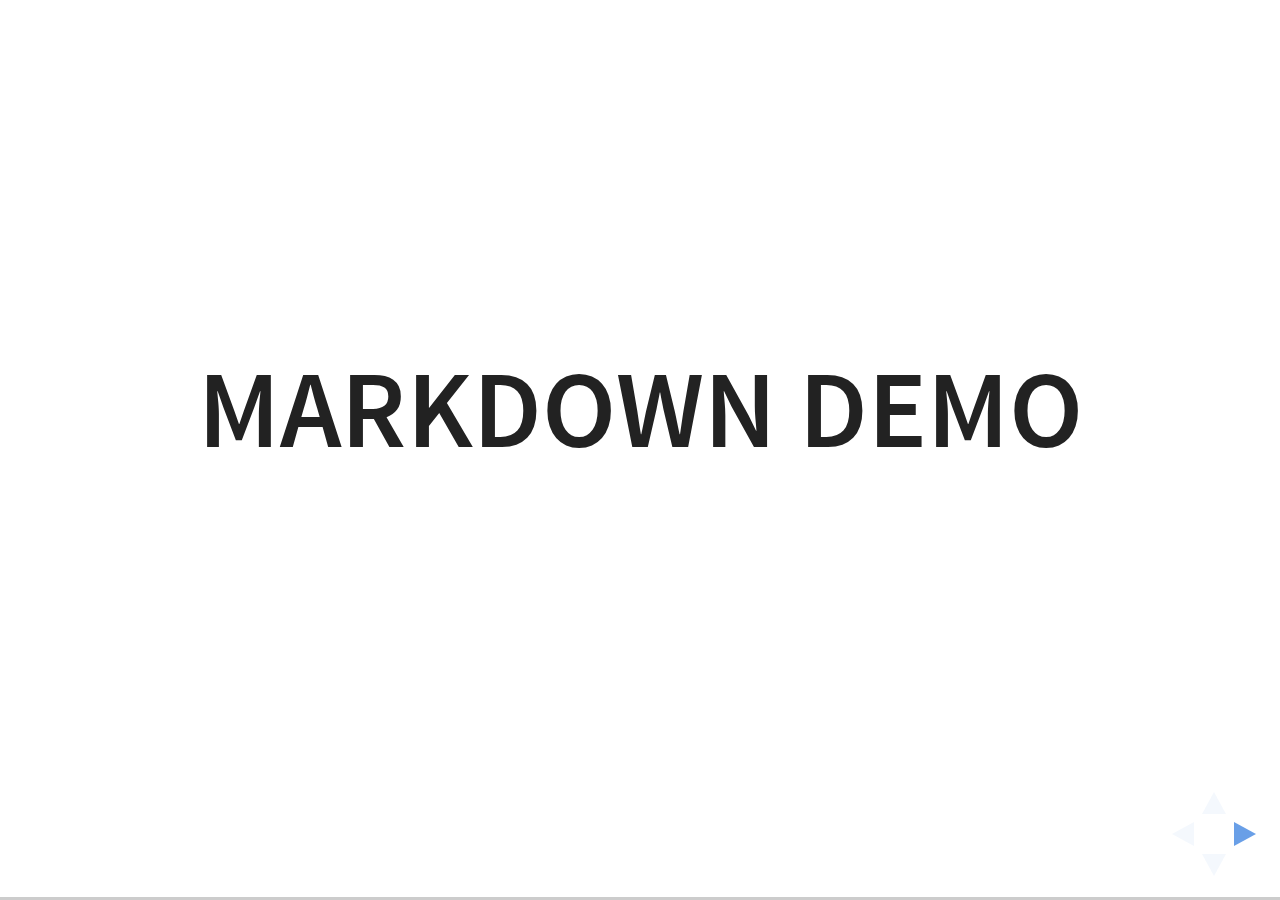
<file: plugin/markdown/example.html>
<!doctype html>
<html lang="en">

	<head>
		<meta charset="utf-8">

		<title>reveal.js - Markdown Demo</title>

		<link rel="stylesheet" href="../../css/reveal.css">
		<link rel="stylesheet" href="../../css/theme/white.css" id="theme">

        <link rel="stylesheet" href="../../lib/css/zenburn.css">
	</head>

	<body>

		<div class="reveal">

			<div class="slides">

                <!-- Use external markdown resource, separate slides by three newlines; vertical slides by two newlines -->
                <section data-markdown="example.md" data-separator="^\n\n\n" data-separator-vertical="^\n\n"></section>

                <!-- Slides are separated by three dashes (quick 'n dirty regular expression) -->
                <section data-markdown data-separator="---">
                    <script type="text/template">
                        ## Demo 1
                        Slide 1
                        ---
                        ## Demo 1
                        Slide 2
                        ---
                        ## Demo 1
                        Slide 3
                    </script>
                </section>

                <!-- Slides are separated by newline + three dashes + newline, vertical slides identical but two dashes -->
                <section data-markdown data-separator="^\n---\n$" data-separator-vertical="^\n--\n$">
                    <script type="text/template">
                        ## Demo 2
                        Slide 1.1

                        --

                        ## Demo 2
                        Slide 1.2

                        ---

                        ## Demo 2
                        Slide 2
                    </script>
                </section>

                <!-- No "extra" slides, since there are no separators defined (so they'll become horizontal rulers) -->
                <section data-markdown>
                    <script type="text/template">
                        A

                        ---

                        B

                        ---

                        C
                    </script>
                </section>

                <!-- Slide attributes -->
                <section data-markdown>
                    <script type="text/template">
                        <!-- .slide: data-background="#000000" -->
                        ## Slide attributes
                    </script>
                </section>

                <!-- Element attributes -->
                <section data-markdown>
                    <script type="text/template">
                        ## Element attributes
                        - Item 1 <!-- .element: class="fragment" data-fragment-index="2" -->
                        - Item 2 <!-- .element: class="fragment" data-fragment-index="1" -->
                    </script>
                </section>

                <!-- Code -->
                <section data-markdown>
                    <script type="text/template">
                        ```php
                        public function foo()
                        {
                            $foo = array(
                                'bar' => 'bar'
                            )
                        }
                        ```
                    </script>
                </section>

            </div>
		</div>

		<script src="../../lib/js/head.min.js"></script>
		<script src="../../js/reveal.js"></script>

		<script>

			Reveal.initialize({
				controls: true,
				progress: true,
				history: true,
				center: true,

				// Optional libraries used to extend on reveal.js
				dependencies: [
					{ src: '../../lib/js/classList.js', condition: function() { return !document.body.classList; } },
					{ src: 'marked.js', condition: function() { return !!document.querySelector( '[data-markdown]' ); } },
                    { src: 'markdown.js', condition: function() { return !!document.querySelector( '[data-markdown]' ); } },
                    { src: '../highlight/highlight.js', async: true, callback: function() { hljs.initHighlightingOnLoad(); } },
					{ src: '../notes/notes.js' }
				]
			});

		</script>

	</body>
</html>
</file>
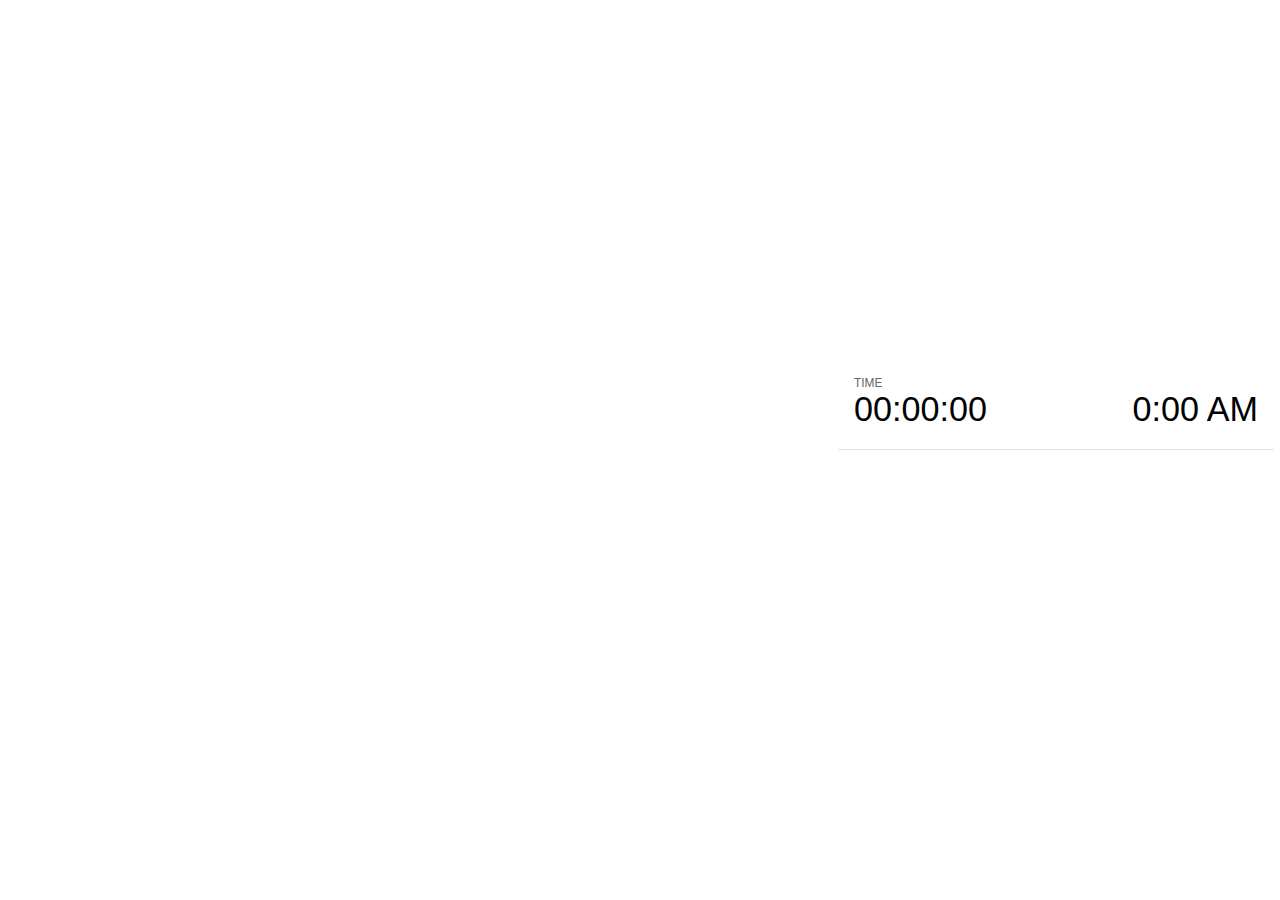
<file: plugin/notes/notes.html>
<!doctype html>
<html lang="en">
	<head>
		<meta charset="utf-8">

		<title>reveal.js - Slide Notes</title>

		<style>
			body {
				font-family: Helvetica;
			}

			#current-slide,
			#upcoming-slide,
			#speaker-controls {
				padding: 6px;
				box-sizing: border-box;
				-moz-box-sizing: border-box;
			}

			#current-slide iframe,
			#upcoming-slide iframe {
				width: 100%;
				height: 100%;
				border: 1px solid #ddd;
			}

			#current-slide .label,
			#upcoming-slide .label {
				position: absolute;
				top: 10px;
				left: 10px;
				font-weight: bold;
				font-size: 14px;
				z-index: 2;
				color: rgba( 255, 255, 255, 0.9 );
			}

			#current-slide {
				position: absolute;
				width: 65%;
				height: 100%;
				top: 0;
				left: 0;
				padding-right: 0;
			}

			#upcoming-slide {
				position: absolute;
				width: 35%;
				height: 40%;
				right: 0;
				top: 0;
			}

			#speaker-controls {
				position: absolute;
				top: 40%;
				right: 0;
				width: 35%;
				height: 60%;
				overflow: auto;

				font-size: 18px;
			}

				.speaker-controls-time.hidden,
				.speaker-controls-notes.hidden {
					display: none;
				}

				.speaker-controls-time .label,
				.speaker-controls-notes .label {
					text-transform: uppercase;
					font-weight: normal;
					font-size: 0.66em;
					color: #666;
					margin: 0;
				}

				.speaker-controls-time {
					border-bottom: 1px solid rgba( 200, 200, 200, 0.5 );
					margin-bottom: 10px;
					padding: 10px 16px;
					padding-bottom: 20px;
					cursor: pointer;
				}

				.speaker-controls-time .reset-button {
					opacity: 0;
					float: right;
					color: #666;
					text-decoration: none;
				}
				.speaker-controls-time:hover .reset-button {
					opacity: 1;
				}

				.speaker-controls-time .timer,
				.speaker-controls-time .clock {
					width: 50%;
					font-size: 1.9em;
				}

				.speaker-controls-time .timer {
					float: left;
				}

				.speaker-controls-time .clock {
					float: right;
					text-align: right;
				}

				.speaker-controls-time span.mute {
					color: #bbb;
				}

				.speaker-controls-notes {
					padding: 10px 16px;
				}

				.speaker-controls-notes .value {
					margin-top: 5px;
					line-height: 1.4;
					font-size: 1.2em;
				}

			.clear {
				clear: both;
			}

			@media screen and (max-width: 1080px) {
				#speaker-controls {
					font-size: 16px;
				}
			}

			@media screen and (max-width: 900px) {
				#speaker-controls {
					font-size: 14px;
				}
			}

			@media screen and (max-width: 800px) {
				#speaker-controls {
					font-size: 12px;
				}
			}

		</style>
	</head>

	<body>

		<div id="current-slide"></div>
		<div id="upcoming-slide"><span class="label">UPCOMING:</span></div>
		<div id="speaker-controls">
			<div class="speaker-controls-time">
				<h4 class="label">Time <span class="reset-button">Click to Reset</span></h4>
				<div class="clock">
					<span class="clock-value">0:00 AM</span>
				</div>
				<div class="timer">
					<span class="hours-value">00</span><span class="minutes-value">:00</span><span class="seconds-value">:00</span>
				</div>
				<div class="clear"></div>
			</div>

			<div class="speaker-controls-notes hidden">
				<h4 class="label">Notes</h4>
				<div class="value"></div>
			</div>
		</div>

		<script src="../../plugin/markdown/marked.js"></script>
		<script>

			(function() {

				var notes,
					notesValue,
					currentState,
					currentSlide,
					upcomingSlide,
					connected = false;

				window.addEventListener( 'message', function( event ) {

					var data = JSON.parse( event.data );

					// The overview mode is only useful to the reveal.js instance
					// where navigation occurs so we don't sync it
					if( data.state ) delete data.state.overview;

					// Messages sent by the notes plugin inside of the main window
					if( data && data.namespace === 'reveal-notes' ) {
						if( data.type === 'connect' ) {
							handleConnectMessage( data );
						}
						else if( data.type === 'state' ) {
							handleStateMessage( data );
						}
					}
					// Messages sent by the reveal.js inside of the current slide preview
					else if( data && data.namespace === 'reveal' ) {
						if( /ready/.test( data.eventName ) ) {
							// Send a message back to notify that the handshake is complete
							window.opener.postMessage( JSON.stringify({ namespace: 'reveal-notes', type: 'connected'} ), '*' );
						}
						else if( /slidechanged|fragmentshown|fragmenthidden|paused|resumed/.test( data.eventName ) && currentState !== JSON.stringify( data.state ) ) {

							window.opener.postMessage( JSON.stringify({ method: 'setState', args: [ data.state ]} ), '*' );

						}
					}

				} );

				/**
				 * Called when the main window is trying to establish a
				 * connection.
				 */
				function handleConnectMessage( data ) {

					if( connected === false ) {
						connected = true;

						setupIframes( data );
						setupKeyboard();
						setupNotes();
						setupTimer();
					}

				}

				/**
				 * Called when the main window sends an updated state.
				 */
				function handleStateMessage( data ) {

					// Store the most recently set state to avoid circular loops
					// applying the same state
					currentState = JSON.stringify( data.state );

					// No need for updating the notes in case of fragment changes
					if ( data.notes ) {
						notes.classList.remove( 'hidden' );
						notesValue.style.whiteSpace = data.whitespace;
						if( data.markdown ) {
							notesValue.innerHTML = marked( data.notes );
						}
						else {
							notesValue.innerHTML = data.notes;
						}
					}
					else {
						notes.classList.add( 'hidden' );
					}

					// Update the note slides
					currentSlide.contentWindow.postMessage( JSON.stringify({ method: 'setState', args: [ data.state ] }), '*' );
					upcomingSlide.contentWindow.postMessage( JSON.stringify({ method: 'setState', args: [ data.state ] }), '*' );
					upcomingSlide.contentWindow.postMessage( JSON.stringify({ method: 'next' }), '*' );

				}

				// Limit to max one state update per X ms
				handleStateMessage = debounce( handleStateMessage, 200 );

				/**
				 * Forward keyboard events to the current slide window.
				 * This enables keyboard events to work even if focus
				 * isn't set on the current slide iframe.
				 */
				function setupKeyboard() {

					document.addEventListener( 'keydown', function( event ) {
						currentSlide.contentWindow.postMessage( JSON.stringify({ method: 'triggerKey', args: [ event.keyCode ] }), '*' );
					} );

				}

				/**
				 * Creates the preview iframes.
				 */
				function setupIframes( data ) {

					var params = [
						'receiver',
						'progress=false',
						'history=false',
						'transition=none',
						'autoSlide=0',
						'backgroundTransition=none'
					].join( '&' );

					var urlSeparator = /\?/.test(data.url) ? '&' : '?';
					var hash = '#/' + data.state.indexh + '/' + data.state.indexv;
					var currentURL = data.url + urlSeparator + params + '&postMessageEvents=true' + hash;
					var upcomingURL = data.url + urlSeparator + params + '&controls=false' + hash;

					currentSlide = document.createElement( 'iframe' );
					currentSlide.setAttribute( 'width', 1280 );
					currentSlide.setAttribute( 'height', 1024 );
					currentSlide.setAttribute( 'src', currentURL );
					document.querySelector( '#current-slide' ).appendChild( currentSlide );

					upcomingSlide = document.createElement( 'iframe' );
					upcomingSlide.setAttribute( 'width', 640 );
					upcomingSlide.setAttribute( 'height', 512 );
					upcomingSlide.setAttribute( 'src', upcomingURL );
					document.querySelector( '#upcoming-slide' ).appendChild( upcomingSlide );

				}

				/**
				 * Setup the notes UI.
				 */
				function setupNotes() {

					notes = document.querySelector( '.speaker-controls-notes' );
					notesValue = document.querySelector( '.speaker-controls-notes .value' );

				}

				/**
				 * Create the timer and clock and start updating them
				 * at an interval.
				 */
				function setupTimer() {

					var start = new Date(),
						timeEl = document.querySelector( '.speaker-controls-time' ),
						clockEl = timeEl.querySelector( '.clock-value' ),
						hoursEl = timeEl.querySelector( '.hours-value' ),
						minutesEl = timeEl.querySelector( '.minutes-value' ),
						secondsEl = timeEl.querySelector( '.seconds-value' );

					function _updateTimer() {

						var diff, hours, minutes, seconds,
							now = new Date();

						diff = now.getTime() - start.getTime();
						hours = Math.floor( diff / ( 1000 * 60 * 60 ) );
						minutes = Math.floor( ( diff / ( 1000 * 60 ) ) % 60 );
						seconds = Math.floor( ( diff / 1000 ) % 60 );

						clockEl.innerHTML = now.toLocaleTimeString( 'en-US', { hour12: true, hour: '2-digit', minute:'2-digit' } );
						hoursEl.innerHTML = zeroPadInteger( hours );
						hoursEl.className = hours > 0 ? '' : 'mute';
						minutesEl.innerHTML = ':' + zeroPadInteger( minutes );
						minutesEl.className = minutes > 0 ? '' : 'mute';
						secondsEl.innerHTML = ':' + zeroPadInteger( seconds );

					}

					// Update once directly
					_updateTimer();

					// Then update every second
					setInterval( _updateTimer, 1000 );

					timeEl.addEventListener( 'click', function() {
						start = new Date();
						_updateTimer();
						return false;
					} );

				}

				function zeroPadInteger( num ) {

					var str = '00' + parseInt( num );
					return str.substring( str.length - 2 );

				}

				/**
				 * Limits the frequency at which a function can be called.
				 */
				function debounce( fn, ms ) {

					var lastTime = 0,
						timeout;

					return function() {

						var args = arguments;
						var context = this;

						clearTimeout( timeout );

						var timeSinceLastCall = Date.now() - lastTime;
						if( timeSinceLastCall > ms ) {
							fn.apply( context, args );
							lastTime = Date.now();
						}
						else {
							timeout = setTimeout( function() {
								fn.apply( context, args );
								lastTime = Date.now();
							}, ms - timeSinceLastCall );
						}

					}

				}

			})();

		</script>
	</body>
</html>
</file>
<file: example_scripts/smile-Appium/target/surefire-reports/testng-reports.css>
body {
    margin: 0px 0px 5px 5px;
}

ul {
    margin: 0px;
}

li {
    list-style-type: none;
}

a {
    text-decoration: none;
}

a:hover {
    text-decoration: underline;
}

.navigator-selected {
    background: #ffa500;
}

.wrapper {
    position: absolute;
    top: 60px;
    bottom: 0;
    left: 400px;
    right: 0;
    overflow: auto;
}

.navigator-root {
    position: absolute;
    top: 60px;
    bottom: 0;
    left: 0;
    width: 400px;
    overflow-y: auto;
}

.suite {
    margin: 0px 10px 10px 0px;
    background-color: #fff8dc;
}

.suite-name {
    padding-left: 10px;
    font-size: 25px;
    font-family: Times;
}

.main-panel-header {
    padding: 5px;
    background-color: #9FB4D9; //afeeee;
    font-family: monospace;
    font-size: 18px;
}

.main-panel-content {
    padding: 5px;
    margin-bottom: 10px;
    background-color: #DEE8FC; //d0ffff;
}

.rounded-window {
    border-radius: 10px;
    border-style: solid;
    border-width: 1px;
}

.rounded-window-top {
    border-top-right-radius: 10px 10px;
    border-top-left-radius: 10px 10px;
    border-style: solid;
    border-width: 1px;
    overflow: auto;
}

.light-rounded-window-top {
    border-top-right-radius: 10px 10px;
    border-top-left-radius: 10px 10px;
}

.rounded-window-bottom {
    border-style: solid;
    border-width: 0px 1px 1px 1px;
    border-bottom-right-radius: 10px 10px;
    border-bottom-left-radius: 10px 10px;
    overflow: auto;
}

.method-name {
    font-size: 12px;
    font-family: monospace;
}

.method-content {
    border-style: solid;
    border-width: 0px 0px 1px 0px;
    margin-bottom: 10;
    padding-bottom: 5px;
    width: 80%;
}

.parameters {
    font-size: 14px;
    font-family: monospace;
}

.stack-trace {
    white-space: pre;
    font-family: monospace;
    font-size: 12px;
    font-weight: bold;
    margin-top: 0px;
    margin-left: 20px;
}

.testng-xml {
    font-family: monospace;
}

.method-list-content {
    margin-left: 10px;
}

.navigator-suite-content {
    margin-left: 10px;
    font: 12px 'Lucida Grande';
}

.suite-section-title {
    margin-top: 10px;
    width: 80%;
    border-style: solid;
    border-width: 1px 0px 0px 0px;
    font-family: Times;
    font-size: 18px;
    font-weight: bold;
}

.suite-section-content {
    list-style-image: url(bullet_point.png);
}

.top-banner-root {
    position: absolute;
    top: 0;
    height: 45px;
    left: 0;
    right: 0;
    padding: 5px;
    margin: 0px 0px 5px 0px;
    background-color: #0066ff;
    font-family: Times;
    color: #fff;
    text-align: center;
}

.top-banner-title-font {
    font-size: 25px;
}

.test-name {
    font-family: 'Lucida Grande';
    font-size: 16px;
}

.suite-icon {
    padding: 5px;
    float: right;
    height: 20;
}

.test-group {
    font: 20px 'Lucida Grande';
    margin: 5px 5px 10px 5px;
    border-width: 0px 0px 1px 0px;
    border-style: solid;
    padding: 5px;
}

.test-group-name {
    font-weight: bold;
}

.method-in-group {
    font-size: 16px;
    margin-left: 80px;
}

table.google-visualization-table-table {
    width: 100%;
}

.reporter-method-name {
    font-size: 14px;
    font-family: monospace;
}

.reporter-method-output-div {
    padding: 5px;
    margin: 0px 0px 5px 20px;
    font-size: 12px;
    font-family: monospace;
    border-width: 0px 0px 0px 1px;
    border-style: solid;
}

.ignored-class-div {
    font-size: 14px;
    font-family: monospace;
}

.ignored-methods-div {
    padding: 5px;
    margin: 0px 0px 5px 20px;
    font-size: 12px;
    font-family: monospace;
    border-width: 0px 0px 0px 1px;
    border-style: solid;
}

.border-failed {
    border-top-left-radius: 10px 10px;
    border-bottom-left-radius: 10px 10px;
    border-style: solid;
    border-width: 0px 0px 0px 10px;
    border-color: #f00;
}

.border-skipped {
    border-top-left-radius: 10px 10px;
    border-bottom-left-radius: 10px 10px;
    border-style: solid;
    border-width: 0px 0px 0px 10px;
    border-color: #edc600;
}

.border-passed {
    border-top-left-radius: 10px 10px;
    border-bottom-left-radius: 10px 10px;
    border-style: solid;
    border-width: 0px 0px 0px 10px;
    border-color: #19f52d;
}

.times-div {
    text-align: center;
    padding: 5px;
}

.suite-total-time {
    font: 16px 'Lucida Grande';
}

.configuration-suite {
    margin-left: 20px;
}

.configuration-test {
    margin-left: 40px;
}

.configuration-class {
    margin-left: 60px;
}

.configuration-method {
    margin-left: 80px;
}

.test-method {
    margin-left: 100px;
}

.chronological-class {
    background-color: #0ccff;
    border-style: solid;
    border-width: 0px 0px 1px 1px;
}

.method-start {
    float: right;
}

.chronological-class-name {
    padding: 0px 0px 0px 5px;
    color: #008;
}

.after, .before, .test-method {
    font-family: monospace;
    font-size: 14px;
}

.navigator-suite-header {
    font-size: 22px;
    margin: 0px 10px 5px 0px;
    background-color: #deb887;
    text-align: center;
}

.collapse-all-icon {
    padding: 5px;
    float: right;
}
</file>
<file: css/theme/sauce.css>
/**
 * Blood theme for reveal.js
 * Author: Walther http://github.com/Walther
 *
 * Designed to be used with highlight.js theme
 * "monokai_sublime.css" available from
 * https://github.com/isagalaev/highlight.js/
 *
 * For other themes, change $codeBackground accordingly.
 *
 */
@import url(https://fonts.googleapis.com/css?family=Ubuntu:300,700,300italic,700italic);
@import url(../../lib/font/museoSans/MuseoSans.css);
/*********************************************
 * GLOBAL STYLES
 *********************************************/
body {
  background: #222;
  background-color: rgb(71, 76, 85); }

.reveal {
  font-family: "museo_sans500", sans-serif;
  font-size: 36px;
  font-weight: normal;
  color: #eee; }

::selection {
  color: #fff;
  background: #a23;
  text-shadow: none; }

.reveal .slides > section,
.reveal .slides > section > section {
  line-height: 1.3;
  font-weight: inherit; }

/*********************************************
 * HEADERS
 *********************************************/
.reveal h1,
.reveal h2,
.reveal h3,
.reveal h4,
.reveal h5,
.reveal h6 {
  margin: 0 0 20px 0;
  color: #eee;
  font-family: "museo_sans500", sans-serif;
  font-weight: normal;
  line-height: 1.2;
  letter-spacing: normal;
  text-transform: uppercase;
  text-shadow: 2px 2px 2px ##222;
  word-wrap: break-word; }

.reveal h1 {
    font-size: 3.77em;
}

.reveal h2 {
  font-size: 2.11em; }

.reveal h3 {
  font-size: 1.55em; }

.reveal h4 {
  font-size: 1em; }

.reveal h1 {
  text-shadow: 0 1px 0 #ccc, 0 2px 0 #c9c9c9, 0 3px 0 #bbb, 0 4px 0 #b9b9b9, 0 5px 0 #aaa, 0 6px 1px rgba(0, 0, 0, 0.1), 0 0 5px rgba(0, 0, 0, 0.1), 0 1px 3px rgba(0, 0, 0, 0.3), 0 3px 5px rgba(0, 0, 0, 0.2), 0 5px 10px rgba(0, 0, 0, 0.25), 0 20px 20px rgba(0, 0, 0, 0.15); }

/*********************************************
 * OTHER
 *********************************************/
.reveal p {
  margin: 20px 0;
  line-height: 1.3; }

.reveal .footer {
    position: absolute;
    bottom: 1em;
    left: 1em;
    font-size: 0.5em;}

/* Ensure certain elements are never larger than the slide itself */
.reveal img,
.reveal video,
.reveal iframe {
  max-width: 95%;
  max-height: 95%; }

.reveal strong,
.reveal b {
  font-weight: bold; }

.reveal em {
  font-style: italic; }

.reveal ol,
.reveal dl,
.reveal ul {
  display: inline-block;
  text-align: left;
  margin: 0 0 0 2em; }

.reveal ol {
  list-style-type: decimal; }

.reveal ul {
  list-style-type: disc; }

.reveal ul ul {
  list-style-type: square; }

.reveal ul ul ul {
  list-style-type: circle; }

.reveal ul ul,
.reveal ul ol,
.reveal ol ol,
.reveal ol ul {
  display: block;
  margin-left: 40px; }

.reveal dt {
  font-weight: bold; }

.reveal dd {
  margin-left: 40px; }
.reveal ul li {
    list-style-position: outside;
    margin-left: 1em;
}

.reveal q,
.reveal blockquote {
  quotes: none; }

.reveal blockquote {
  display: block;
  position: relative;
  width: 70%;
  margin: 20px auto;
  padding: 5px;
  font-style: italic;
  background: rgba(255, 255, 255, 0.05);
  box-shadow: 0px 0px 2px rgba(0, 0, 0, 0.2); }

.reveal blockquote p:first-child,
.reveal blockquote p:last-child {
  display: inline-block; }

.reveal q {
  font-style: italic; }

.reveal pre {
    display: block;
    box-shadow:none;
  position: relative;
  width: 90%;
  margin: 20px auto;
  text-align: left;
  font-size: 0.55em;
  font-family: monospace;
  line-height: 1.2em;
  word-wrap: break-word;
  }

.reveal code {
  font-family: monospace; }

.reveal pre code {
  display: block;
  padding: 5px;
  overflow: auto;
  max-height: 400px;
  word-wrap: normal; }

.reveal table {
  margin: auto;
  border-collapse: collapse;
  border-spacing: 0; }

.reveal table th {
  font-weight: bold; }

.reveal table th,
.reveal table td {
  text-align: left;
  padding: 0.2em 0.5em 0.2em 0.5em;
  border-bottom: 1px solid; }

.reveal table th[align="center"],
.reveal table td[align="center"] {
  text-align: center; }

.reveal table th[align="right"],
.reveal table td[align="right"] {
  text-align: right; }

.reveal table tbody tr:last-child th,
.reveal table tbody tr:last-child td {
  border-bottom: none; }

.reveal sup {
  vertical-align: super; }

.reveal sub {
  vertical-align: sub; }

.reveal small {
  display: inline-block;
  font-size: 0.6em;
  line-height: 1.2em;
  vertical-align: top; }

.reveal small * {
  vertical-align: top; }

/*********************************************
 * LINKS
 *********************************************/
.reveal a {
  color: #E2231A;
  text-decoration: none;
  -webkit-transition: color .15s ease;
  -moz-transition: color .15s ease;
  transition: color .15s ease; }

.reveal a:hover {
  color: #c80000;
  text-shadow: none;
  border: none; }

.reveal .roll span:after {
  color: #fff;
  background: #6a1520; }

/*********************************************
 * IMAGES
 *********************************************/
.reveal section img {
  margin: 15px 0px;
  background: rgba(255, 255, 255, 0.12);
  border: 4px solid #eee;
  box-shadow: none; }

.reveal section img.plain {
  border: 0;
  box-shadow: none; }

.reveal a img {
  -webkit-transition: all .15s linear;
  -moz-transition: all .15s linear;
  transition: all .15s linear; }

.reveal a:hover img {
  background: rgba(255, 255, 255, 0.2);
  border-color: #a23;
  box-shadow: 0 0 20px rgba(0, 0, 0, 0.55); }

/*********************************************
 * NAVIGATION CONTROLS
 *********************************************/
.reveal .controls .navigate-left,
.reveal .controls .navigate-left.enabled {
  border-right-color: #E2231A; }

.reveal .controls .navigate-right,
.reveal .controls .navigate-right.enabled {
  border-left-color: #E2231A; }

.reveal .controls .navigate-up,
.reveal .controls .navigate-up.enabled {
  border-bottom-color: #E2231A; }

.reveal .controls .navigate-down,
.reveal .controls .navigate-down.enabled {
  border-top-color: #E2231A; }

.reveal .controls .navigate-left.enabled:hover {
  border-right-color: #c80000; }

.reveal .controls .navigate-right.enabled:hover {
  border-left-color: #c80000; }

.reveal .controls .navigate-up.enabled:hover {
  border-bottom-color: #c80000; }

.reveal .controls .navigate-down.enabled:hover {
  border-top-color: #c80000; }

/*********************************************
 * PROGRESS BAR
 *********************************************/
.reveal .progress {
  background: rgba(0, 0, 0, 0.2); }

.reveal .progress span {
  background: #fc0000;
  -webkit-transition: width 800ms cubic-bezier(0.26, 0.86, 0.44, 0.985);
  -moz-transition: width 800ms cubic-bezier(0.26, 0.86, 0.44, 0.985);
  transition: width 800ms cubic-bezier(0.26, 0.86, 0.44, 0.985); }

.reveal p {
  font-weight: 300;
  text-shadow: 1px 1px #222; }

.reveal h1,
.reveal h2,
.reveal h3,
.reveal h4,
.reveal h5,
.reveal h6 {
  font-weight: 700; }

.reveal p code {
  background-color: #23241f;
  display: inline-block;
  border-radius: 7px; }

.reveal small code {
  vertical-align: baseline; }
</file>
<file: lib/css/zenburn.css>
/*

Zenburn style from voldmar.ru (c) Vladimir Epifanov <voldmar@voldmar.ru>
based on dark.css by Ivan Sagalaev

*/

.hljs {
  display: block;
  overflow-x: auto;
  padding: 0.5em;
  background: #3f3f3f;
  color: #dcdcdc;
}

.hljs-keyword,
.hljs-selector-tag,
.hljs-tag {
  color: #e3ceab;
}

.hljs-template-tag {
  color: #dcdcdc;
}

.hljs-number {
  color: #8cd0d3;
}

.hljs-variable,
.hljs-template-variable,
.hljs-attribute {
  color: #efdcbc;
}

.hljs-literal {
  color: #efefaf;
}

.hljs-subst {
  color: #8f8f8f;
}

.hljs-title,
.hljs-name,
.hljs-selector-id,
.hljs-selector-class,
.hljs-section,
.hljs-type {
  color: #efef8f;
}

.hljs-symbol,
.hljs-bullet,
.hljs-link {
  color: #dca3a3;
}

.hljs-deletion,
.hljs-string,
.hljs-built_in,
.hljs-builtin-name {
  color: #cc9393;
}

.hljs-addition,
.hljs-comment,
.hljs-quote,
.hljs-meta {
  color: #7f9f7f;
}


.hljs-emphasis {
  font-style: italic;
}

.hljs-strong {
  font-weight: bold;
}
</file>
<file: css/theme/white.css>
/**
 * White theme for reveal.js. This is the opposite of the 'black' theme.
 *
 * By Hakim El Hattab, http://hakim.se
 */
@import url(../../lib/font/source-sans-pro/source-sans-pro.css);
section.has-dark-background, section.has-dark-background h1, section.has-dark-background h2, section.has-dark-background h3, section.has-dark-background h4, section.has-dark-background h5, section.has-dark-background h6 {
  color: #fff; }

/*********************************************
 * GLOBAL STYLES
 *********************************************/
body {
  background: #fff;
  background-color: #fff; }

.reveal {
  font-family: "Source Sans Pro", Helvetica, sans-serif;
  font-size: 38px;
  font-weight: normal;
  color: #222; }

::selection {
  color: #fff;
  background: #98bdef;
  text-shadow: none; }

.reveal .slides > section,
.reveal .slides > section > section {
  line-height: 1.3;
  font-weight: inherit; }

/*********************************************
 * HEADERS
 *********************************************/
.reveal h1,
.reveal h2,
.reveal h3,
.reveal h4,
.reveal h5,
.reveal h6 {
  margin: 0 0 20px 0;
  color: #222;
  font-family: "Source Sans Pro", Helvetica, sans-serif;
  font-weight: 600;
  line-height: 1.2;
  letter-spacing: normal;
  text-transform: uppercase;
  text-shadow: none;
  word-wrap: break-word; }

.reveal h1 {
  font-size: 2.5em; }

.reveal h2 {
  font-size: 1.6em; }

.reveal h3 {
  font-size: 1.3em; }

.reveal h4 {
  font-size: 1em; }

.reveal h1 {
  text-shadow: none; }

/*********************************************
 * OTHER
 *********************************************/
.reveal p {
  margin: 20px 0;
  line-height: 1.3; }

/* Ensure certain elements are never larger than the slide itself */
.reveal img,
.reveal video,
.reveal iframe {
  max-width: 95%;
  max-height: 95%; }

.reveal strong,
.reveal b {
  font-weight: bold; }

.reveal em {
  font-style: italic; }

.reveal ol,
.reveal dl,
.reveal ul {
  display: inline-block;
  text-align: left;
  margin: 0 0 0 1em; }

.reveal ol {
  list-style-type: decimal; }

.reveal ul {
  list-style-type: disc; }

.reveal ul ul {
  list-style-type: square; }

.reveal ul ul ul {
  list-style-type: circle; }

.reveal ul ul,
.reveal ul ol,
.reveal ol ol,
.reveal ol ul {
  display: block;
  margin-left: 40px; }

.reveal dt {
  font-weight: bold; }

.reveal dd {
  margin-left: 40px; }

.reveal q,
.reveal blockquote {
  quotes: none; }

.reveal blockquote {
  display: block;
  position: relative;
  width: 70%;
  margin: 20px auto;
  padding: 5px;
  font-style: italic;
  background: rgba(255, 255, 255, 0.05);
  box-shadow: 0px 0px 2px rgba(0, 0, 0, 0.2); }

.reveal blockquote p:first-child,
.reveal blockquote p:last-child {
  display: inline-block; }

.reveal q {
  font-style: italic; }

.reveal pre {
  display: block;
  position: relative;
  width: 90%;
  margin: 20px auto;
  text-align: left;
  font-size: 0.55em;
  font-family: monospace;
  line-height: 1.2em;
  word-wrap: break-word;
  box-shadow: 0px 0px 6px rgba(0, 0, 0, 0.3); }

.reveal code {
  font-family: monospace; }

.reveal pre code {
  display: block;
  padding: 5px;
  overflow: auto;
  max-height: 400px;
  word-wrap: normal; }

.reveal table {
  margin: auto;
  border-collapse: collapse;
  border-spacing: 0; }

.reveal table th {
  font-weight: bold; }

.reveal table th,
.reveal table td {
  text-align: left;
  padding: 0.2em 0.5em 0.2em 0.5em;
  border-bottom: 1px solid; }

.reveal table th[align="center"],
.reveal table td[align="center"] {
  text-align: center; }

.reveal table th[align="right"],
.reveal table td[align="right"] {
  text-align: right; }

.reveal table tbody tr:last-child th,
.reveal table tbody tr:last-child td {
  border-bottom: none; }

.reveal sup {
  vertical-align: super; }

.reveal sub {
  vertical-align: sub; }

.reveal small {
  display: inline-block;
  font-size: 0.6em;
  line-height: 1.2em;
  vertical-align: top; }

.reveal small * {
  vertical-align: top; }

/*********************************************
 * LINKS
 *********************************************/
.reveal a {
  color: #2a76dd;
  text-decoration: none;
  -webkit-transition: color .15s ease;
  -moz-transition: color .15s ease;
  transition: color .15s ease; }

.reveal a:hover {
  color: #6ca0e8;
  text-shadow: none;
  border: none; }

.reveal .roll span:after {
  color: #fff;
  background: #1a53a1; }

/*********************************************
 * IMAGES
 *********************************************/
.reveal section img {
  margin: 15px 0px;
  background: rgba(255, 255, 255, 0.12);
  border: 4px solid #222;
  box-shadow: 0 0 10px rgba(0, 0, 0, 0.15); }

.reveal section img.plain {
  border: 0;
  box-shadow: none; }

.reveal a img {
  -webkit-transition: all .15s linear;
  -moz-transition: all .15s linear;
  transition: all .15s linear; }

.reveal a:hover img {
  background: rgba(255, 255, 255, 0.2);
  border-color: #2a76dd;
  box-shadow: 0 0 20px rgba(0, 0, 0, 0.55); }

/*********************************************
 * NAVIGATION CONTROLS
 *********************************************/
.reveal .controls .navigate-left,
.reveal .controls .navigate-left.enabled {
  border-right-color: #2a76dd; }

.reveal .controls .navigate-right,
.reveal .controls .navigate-right.enabled {
  border-left-color: #2a76dd; }

.reveal .controls .navigate-up,
.reveal .controls .navigate-up.enabled {
  border-bottom-color: #2a76dd; }

.reveal .controls .navigate-down,
.reveal .controls .navigate-down.enabled {
  border-top-color: #2a76dd; }

.reveal .controls .navigate-left.enabled:hover {
  border-right-color: #6ca0e8; }

.reveal .controls .navigate-right.enabled:hover {
  border-left-color: #6ca0e8; }

.reveal .controls .navigate-up.enabled:hover {
  border-bottom-color: #6ca0e8; }

.reveal .controls .navigate-down.enabled:hover {
  border-top-color: #6ca0e8; }

/*********************************************
 * PROGRESS BAR
 *********************************************/
.reveal .progress {
  background: rgba(0, 0, 0, 0.2); }

.reveal .progress span {
  background: #2a76dd;
  -webkit-transition: width 800ms cubic-bezier(0.26, 0.86, 0.44, 0.985);
  -moz-transition: width 800ms cubic-bezier(0.26, 0.86, 0.44, 0.985);
  transition: width 800ms cubic-bezier(0.26, 0.86, 0.44, 0.985); }
</file>
